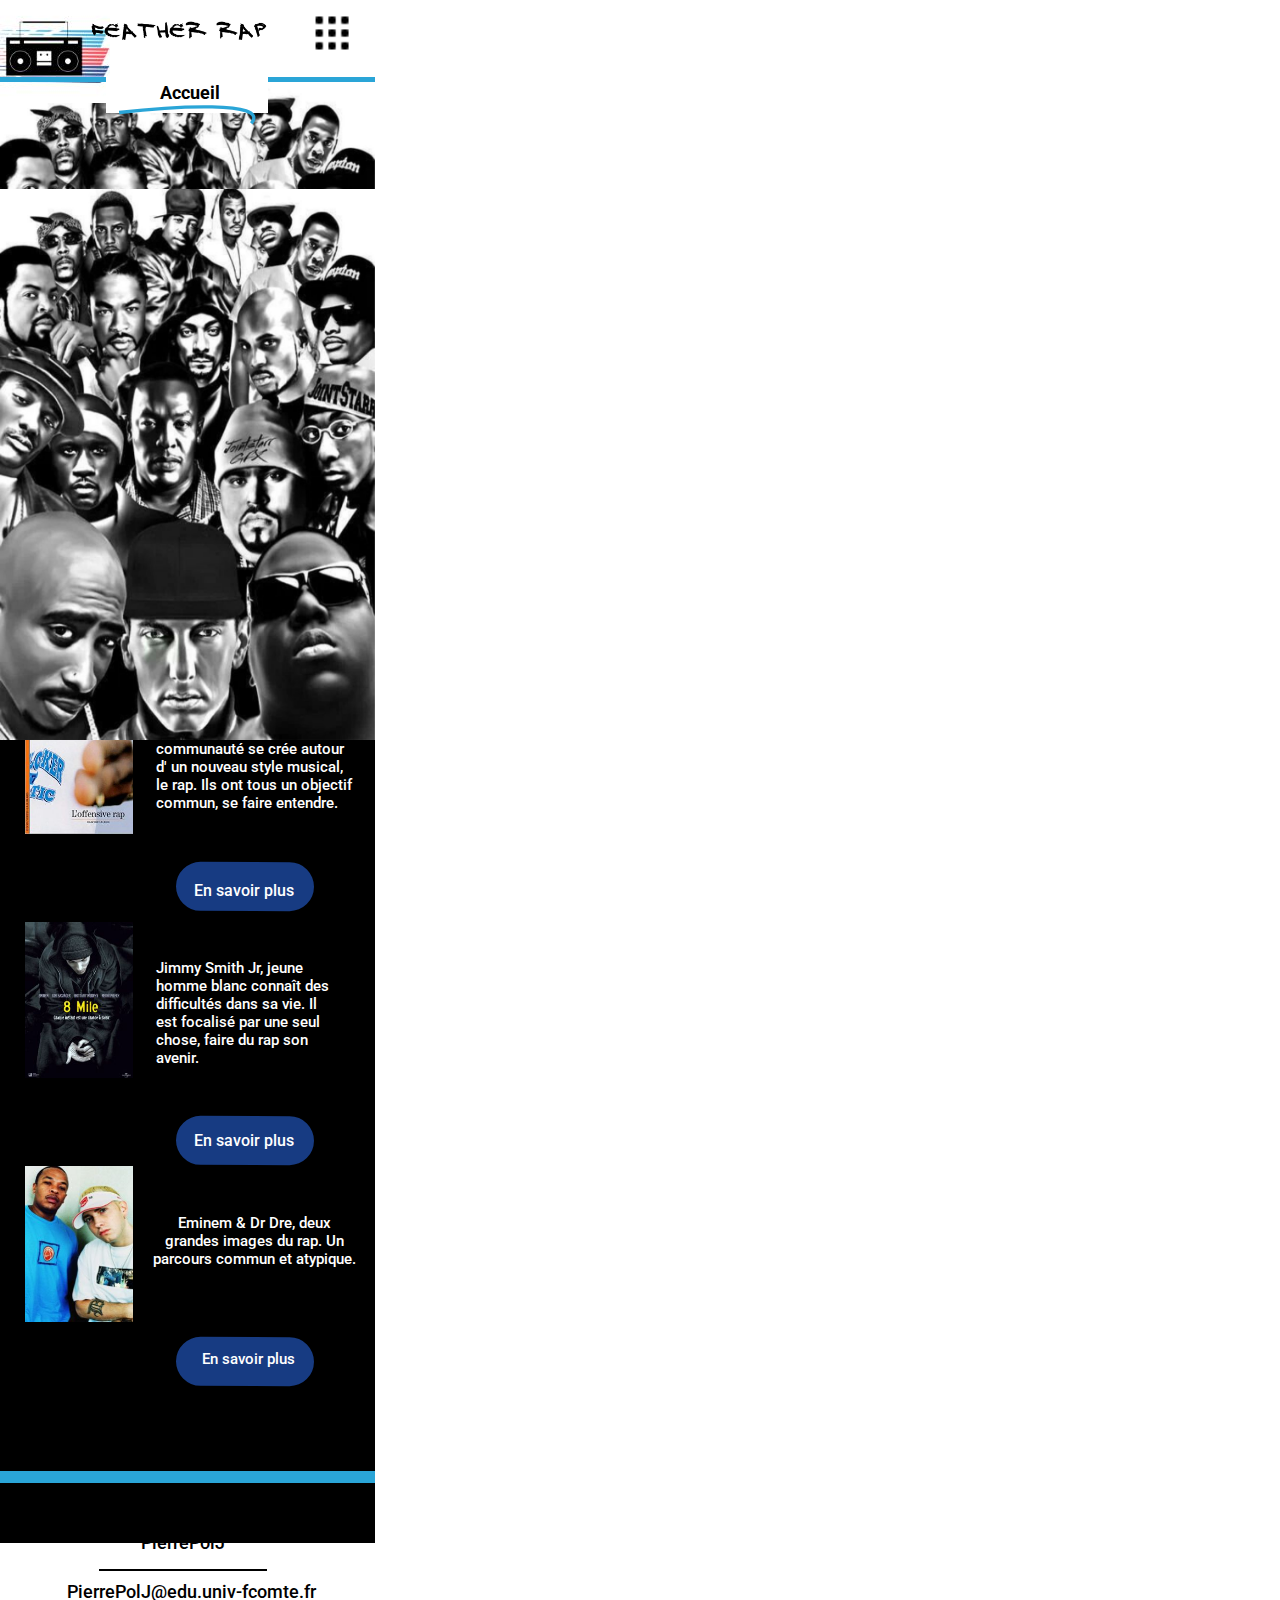
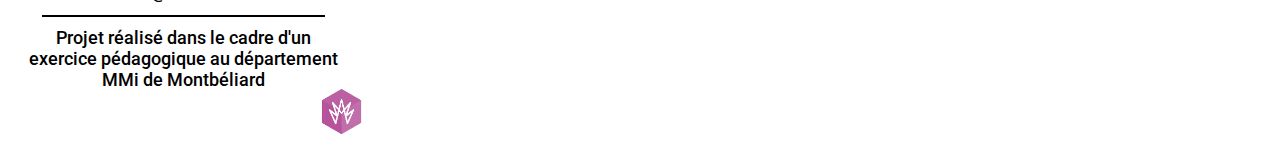
<file: index.html>
<!DOCTYPE html>
<html lang="en">
<head>
    <meta charset="UTF-8">
    <meta http-equiv="X-UA-Compatible" content="IE=edge">
    <meta name="viewport" content="width=device-width, initial-scale=1.0">
    <link rel="preconnect" href="https://fonts.googleapis.com">
        <link rel="preconnect" href="https://fonts.gstatic.com" crossorigin>
        <link href="https://fonts.googleapis.com/css2?family=Lobster+Two&display=swap" rel="stylesheet">
        <link rel="preconnect" href="https://fonts.googleapis.com">
        <link rel="preconnect" href="https://fonts.gstatic.com" crossorigin>
        <link href="https://fonts.googleapis.com/css2?family=Roboto&display=swap" rel="stylesheet">
        <link rel="preconnect" href="https://fonts.googleapis.com">
        <link rel="preconnect" href="https://fonts.gstatic.com" crossorigin>
        <link href="https://fonts.googleapis.com/css2?family=Roboto:wght@300&display=swap" rel="stylesheet">
        <link rel="preconnect" href="https://fonts.googleapis.com">
        <link rel="preconnect" href="https://fonts.gstatic.com" crossorigin>
        <link href="https://fonts.googleapis.com/css2?family=Roboto:wght@500&display=swap" rel="stylesheet">
            

    <link rel="stylesheet" href="src/css/header.css">
    <link rel="stylesheet" href="src/css/footer.css">
    <link rel="stylesheet" href="src/css/main.css">
    <title>Document</title>
</head>


<body>
    
    
    <header class="header">
        
        <img class="header__titre" src="public/img/Titre du site.png" alt="titre">
        <img class="header__menu" src="public/img/icons8-menu-carré-24.png" alt="menu">
        <a href="/">
            <img src="public/img/logo.jpg" alt="logo">
        </a>

        <div class="header__bar"></div>
        <div class="header__polygone"></div>
        
        <img class="header__vector" src="public/img/vector.svg" alt="vector">
        
        <img class="header__rappeur" src="public/img/rappeur.pnj.jpg" alt="rappeur">

        <h1 class="header__page">Accueil</h1>
        
    </header>


    <main class="main">

        <img class="header__rappeur" src="public/img/rappeur.pnj.jpg" alt="rappeur">
        <div class="main__bloc"></div>
        <img class="main__50cent" src="public/img/50cent.jpg" alt="50cent">
        <p class="main__para1">Entre les quartiers sombres
            des États - Unis, une nouvelle
            communauté se crée autour
            d' un nouveau style musical,
            le rap. Ils ont tous un objectif
            commun, se faire entendre.</p>

        <img class="main__8mile" src="public/img/8mile.jpg" alt="8mile">
        <p class="main__para2">Jimmy Smith Jr, jeune
            homme blanc connaît des
            difficultés dans sa vie. Il
            est focalisé par une seul
            chose, faire du rap son
            avenir.</p>

        <img class="main__emidre" src="public/img/emidre.jpg" alt="emidre">
        <p class="main__para3">Eminem & Dr Dre, deux
            grandes images du rap.
            Un parcours commun et
            atypique.</p>

        <div class="main__bouton1"></div>
        <div class="main__bouton2"></div>
        <div class="main__bouton3"></div>

        <p class="main__savoir1">En savoir plus</p>
        <p class="main__savoir2">En savoir plus</p>
        <p class="main__savoir3">En savoir plus</p>

    </main>

    <footer  class="footer">

        <div class="footer__bar"></div>

        <p class="footer__nom">PierrePolJ</p>
        <p class="footer__mail">PierrePolJ@edu.univ-fcomte.fr</p>
        <p class="footer__mmi">Projet réalisé dans le cadre d'un
            exercice pédagogique au département
            MMi de Montbéliard</p>
        
        <img class="footer__logo" src="public/img/mmi.png" alt="logo">

        <div class="footer__bar1"></div>
        <div class="footer__bar2"></div>

        






    </footer>


    
</body>
</html>
</file>
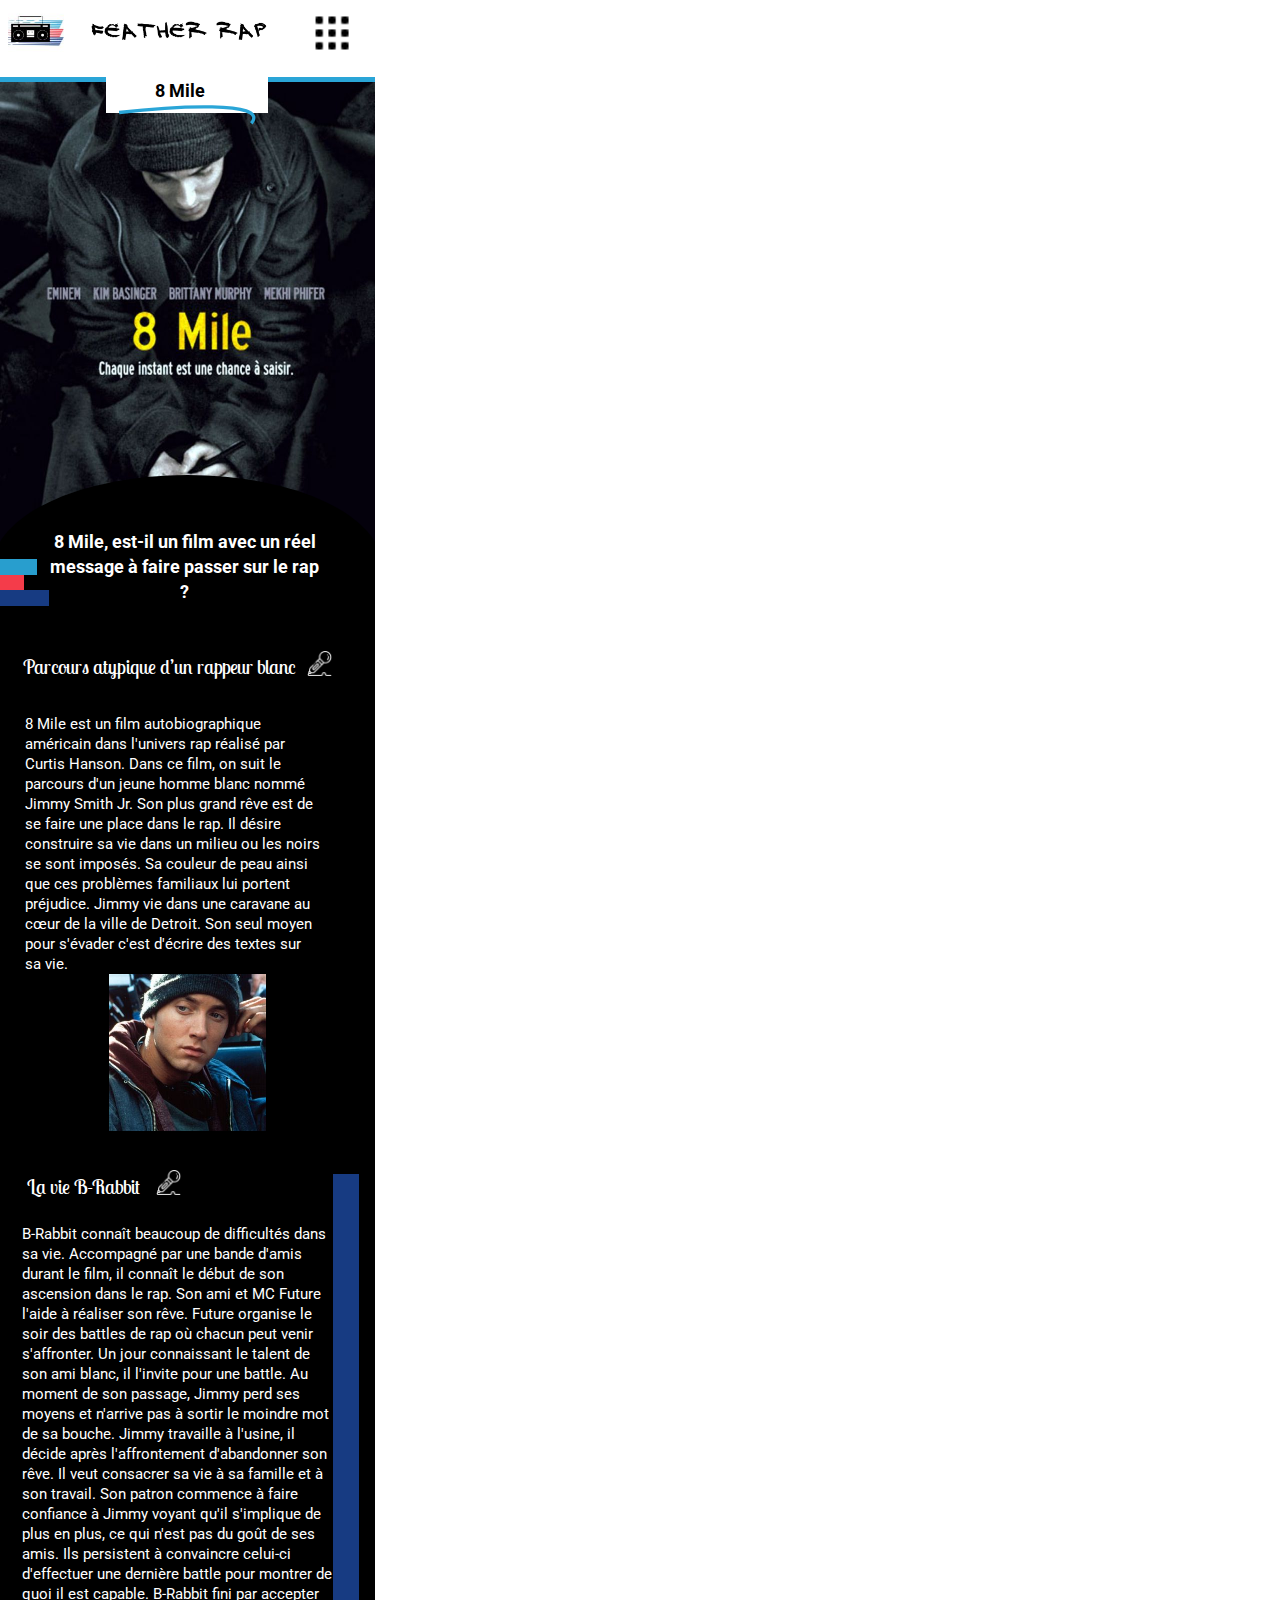
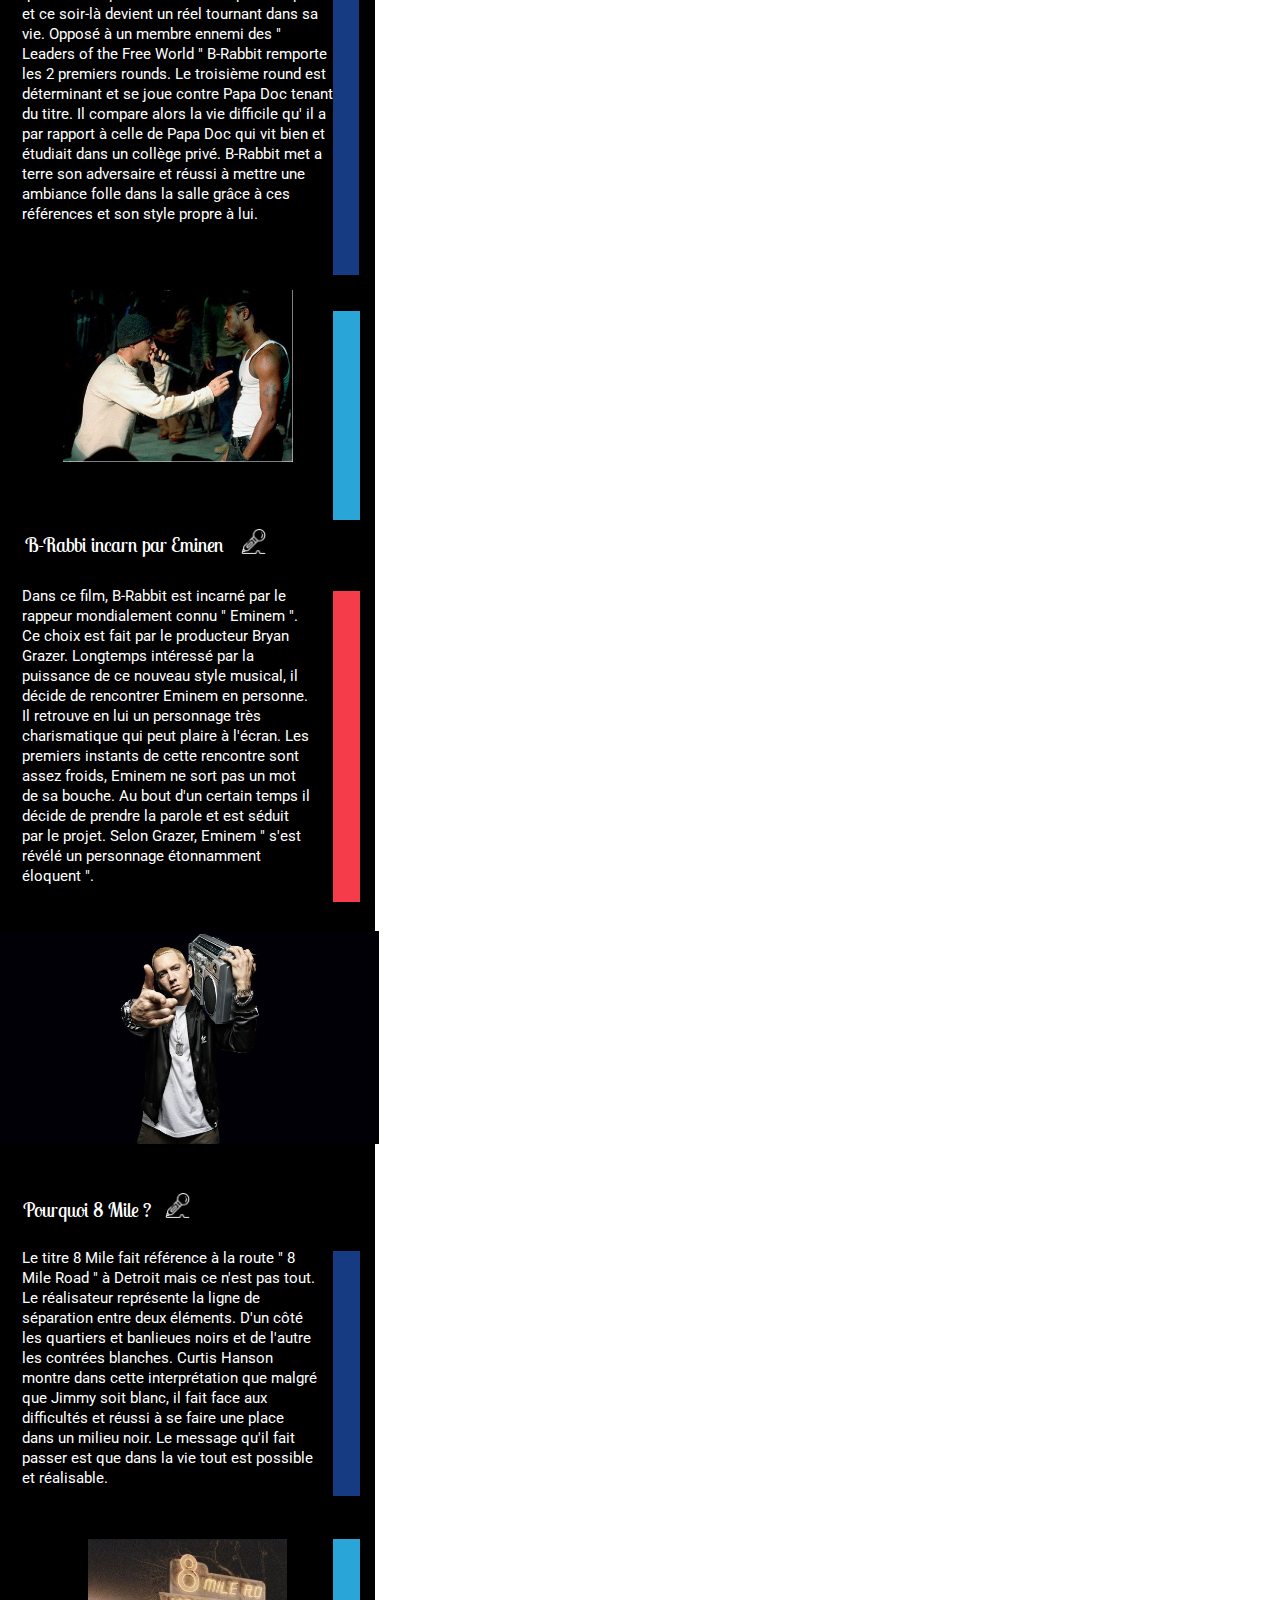
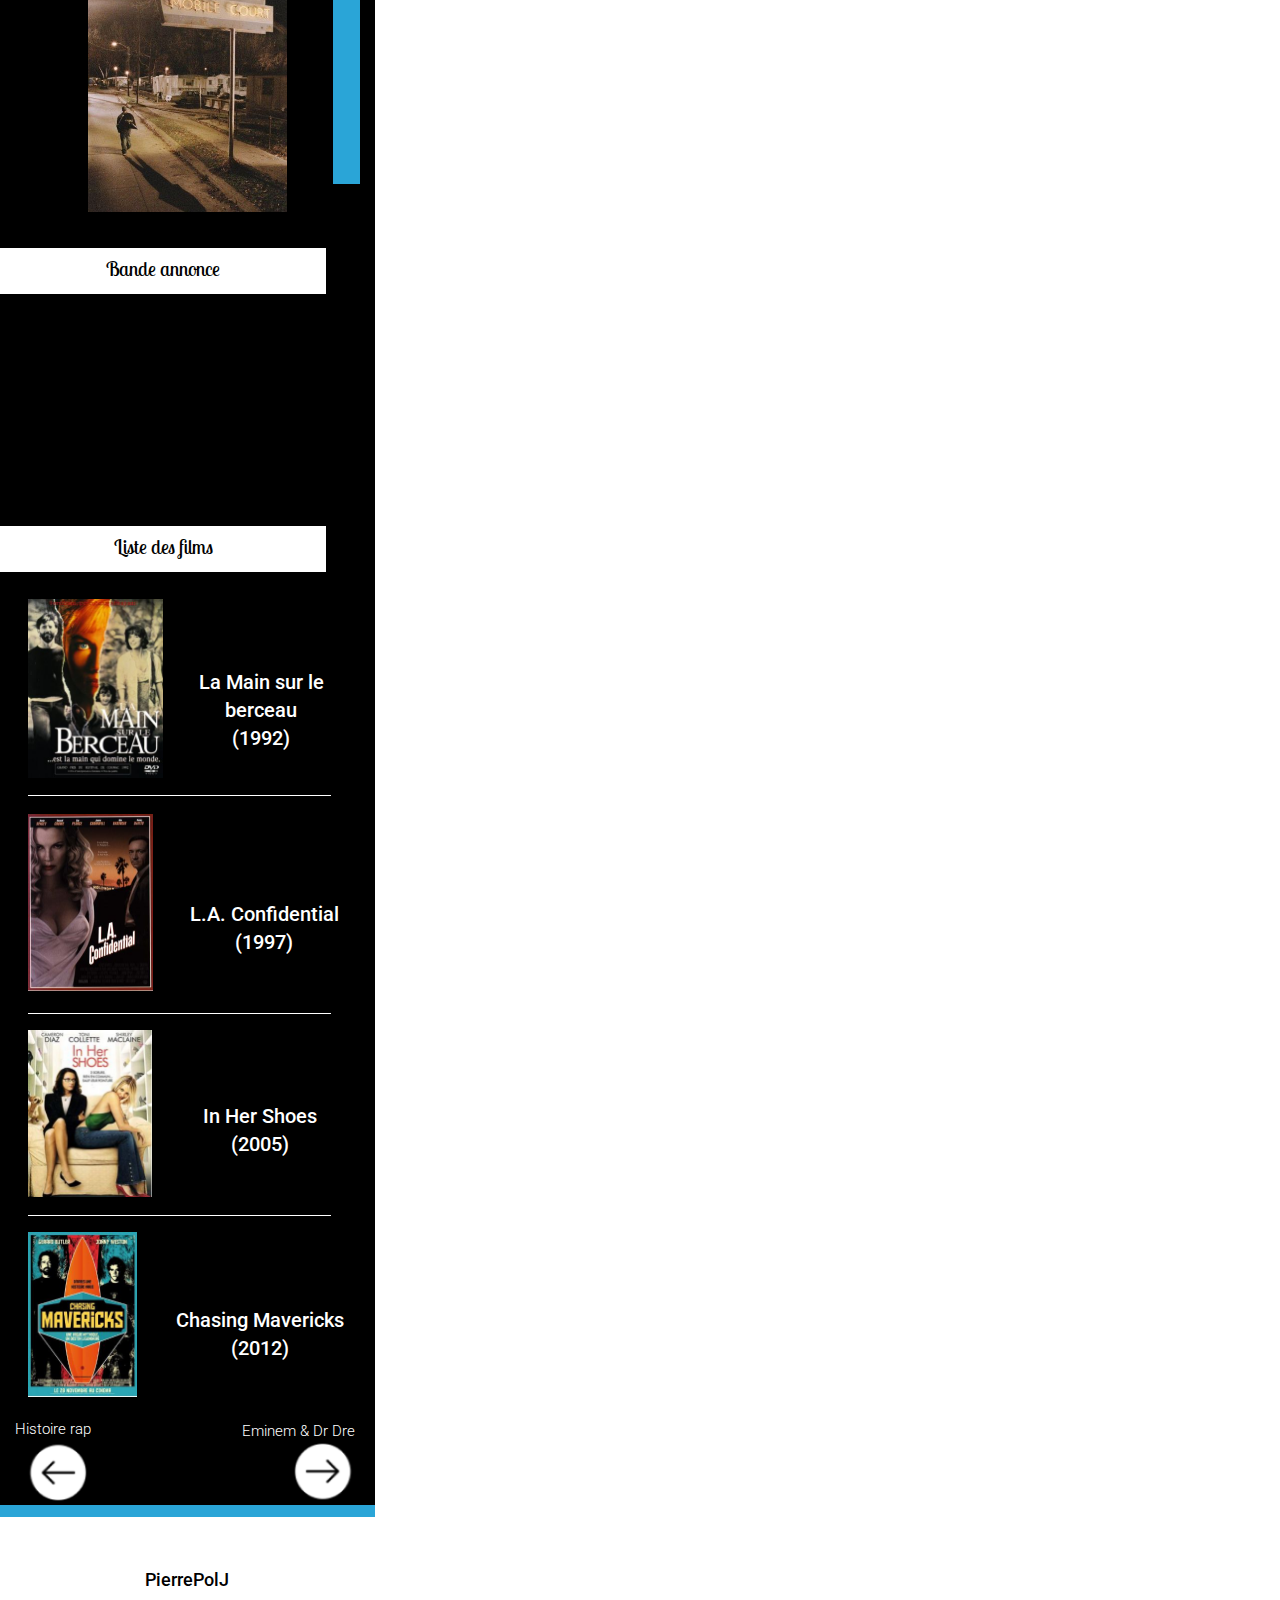
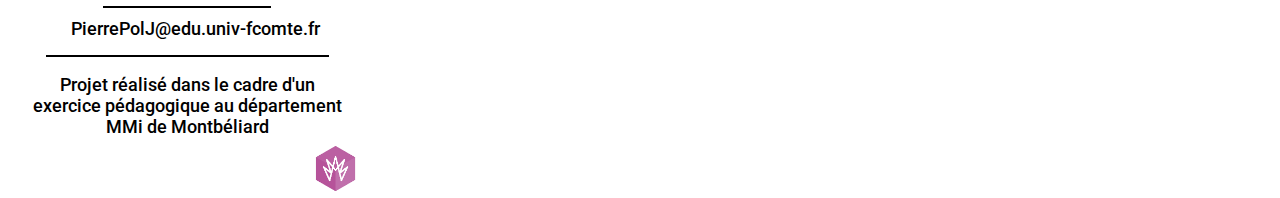
<file: 8mile.html>
<!DOCTYPE html>
<html lang="en">
<head>
    <meta charset="UTF-8">
    <meta http-equiv="X-UA-Compatible" content="IE=edge">
    <meta name="viewport" content="width=device-width, initial-scale=1.0">
    <link rel="preconnect" href="https://fonts.googleapis.com">
        <link rel="preconnect" href="https://fonts.gstatic.com" crossorigin>
        <link href="https://fonts.googleapis.com/css2?family=Lobster+Two&display=swap" rel="stylesheet">
        <link rel="preconnect" href="https://fonts.googleapis.com">
        <link rel="preconnect" href="https://fonts.gstatic.com" crossorigin>
        <link href="https://fonts.googleapis.com/css2?family=Roboto&display=swap" rel="stylesheet">
        <link rel="preconnect" href="https://fonts.googleapis.com">
        <link rel="preconnect" href="https://fonts.gstatic.com" crossorigin>
        <link href="https://fonts.googleapis.com/css2?family=Roboto:wght@300&display=swap" rel="stylesheet">
        <link rel="preconnect" href="https://fonts.googleapis.com">
        <link rel="preconnect" href="https://fonts.gstatic.com" crossorigin>
        <link href="https://fonts.googleapis.com/css2?family=Roboto:wght@500&display=swap" rel="stylesheet">       

    <link rel="stylesheet" href="src/css/header.css">
    <link rel="stylesheet" href="src/css/footer.css">
    <link rel="stylesheet" href="src/css/main.css">
    <title>Document</title>
</head>


<body>
    
    
    <header class="header">
        
        <img class="header__titre" src="public/img/Titre du site.png" alt="titre">
        <img class="header__menu" src="public/img/icons8-menu-carré-24.png" alt="menu">
        <img class="haeder__logo" src="public/img/logo.jpg" alt="logo">

        <div class="header__bar"></div>
        <div class="header__polygone"></div>
        
        <img class="header__vector" src="public/img/vector.svg" alt="vector">
        
        

        <h1 class="header__page5">8 Mile</h1>
        
    </header>


    <main class="main">

        <img class="main__8mileaffiche" src="public/img/affiche 8 Mile.jpg" alt="8mile">
        <img class="main__ellipse" src="public/img/Ellipse 1 (1).svg" alt="ellipse">
        <div class="main__bloccc1"></div>

        <h2 class="main__accroche1">8 Mile, est-il un film avec un réel
            message à faire passer sur le rap ?
        </h2>

        <div class="main__ciel2"></div>
        <div class="main__rouge2"></div>
        <div class="main__bleu2"></div>

        <h3 class="main__titree1">Parcours atypique d’un rappeur blanc</h3>
        <img class="main__microo1" src="public/img/micro.png" alt="micro">

        <p class="main__paraaa1">8 Mile est un film autobiographique
            américain dans l'univers rap réalisé par
            Curtis Hanson. Dans ce film, on suit le
            parcours d'un jeune homme blanc nommé
            Jimmy Smith Jr. Son plus grand rêve est de
            se faire une place dans le rap. Il désire
            construire sa vie dans un milieu ou les noirs
            se sont imposés. Sa couleur de peau ainsi
            que ces problèmes familiaux lui portent
            préjudice. Jimmy vie dans une caravane au
            cœur de la ville de Detroit. Son seul moyen
            pour s'évader c'est d'écrire des textes sur sa
            vie.</p>

        <div class="main__blocccx2"></div>
        <img class="main__eminem" src="public/img/eminem.jpg" alt="eminem">

        <h3 class="main__titree2">La vie B-Rabbit</h3>
        <img class="main__microo2" src="public/img/micro.png" alt="micro">

        <p class="main__paraaa2">B-Rabbit connaît beaucoup de difficultés
            dans sa vie. Accompagné par une bande
            d'amis durant le film, il connaît le début de
            son ascension dans le rap. Son ami et MC
            Future l'aide à réaliser son rêve. Future
            organise le soir des battles de rap où chacun
            peut venir s'affronter. Un jour connaissant le
            talent de son ami blanc, il l'invite pour une
            battle. Au moment de son passage, Jimmy
            perd ses moyens et n'arrive pas à sortir le
            moindre mot de sa bouche. Jimmy travaille à
            l'usine, il décide après l'affrontement
            d'abandonner son rêve. Il veut consacrer sa
            vie à sa famille et à son travail. Son patron
            commence à faire confiance à Jimmy voyant
            qu'il s'implique de plus en plus, ce qui n'est
            pas du goût de ses amis. Ils persistent à
            convaincre celui-ci d'effectuer une dernière
            battle pour montrer de quoi il est capable. B-Rabbit fini par accepter et ce soir-là devient
            un réel tournant dans sa vie. Opposé à un
            membre ennemi des " Leaders of the Free
            World " B-Rabbit remporte les 2 premiers
            rounds. Le troisième round est déterminant
            et se joue contre Papa Doc tenant du titre. Il
            compare alors la vie difficile qu' il a par
            rapport à celle de Papa Doc qui vit bien et
            étudiait dans un collège privé. B-Rabbit met a
            terre son adversaire et réussi à mettre une
            ambiance folle dans la salle grâce à ces
            références et son style propre à lui. </p>

        <div class="main__bloccc3"></div>
        <div class="main__bloccc4"></div>

        <img class="main__brabbit" src="public/img/brabbit.jpg" alt="brabbit">

        <h3 class="main__titree3">B-Rabbi incarn par Eminen</h3>
        <img class="main__microo3" src="public/img/micro.png" alt="micro">

        <p class="main__paraaa3">Dans ce film, B-Rabbit est incarné par le
            rappeur mondialement connu " Eminem ".
            Ce choix est fait par le producteur Bryan
            Grazer. Longtemps intéressé par la
            puissance de ce nouveau style musical, il
            décide de rencontrer Eminem en personne.
            Il retrouve en lui un personnage très
            charismatique qui peut plaire à l'écran. Les
            premiers instants de cette rencontre sont
            assez froids, Eminem ne sort pas un mot
            de sa bouche. Au bout d'un certain temps il
            décide de prendre la parole et est séduit
            par le projet. Selon Grazer, Eminem " s'est
            révélé un personnage étonnamment
            éloquent ".</p>

        <img class="main__eminemsolo" src="public/img/eminemsolo.jpg" alt="eminemsolo">

        <div class="main__bloccc5"></div>

        <h3 class="main__titree4">Pourquoi 8 Mile ?</h3>
        <img class="main__microo4" src="public/img/micro.png" alt="micro">

        <p class="main__paraaa4">Le titre 8 Mile fait référence à la route " 8
            Mile Road " à Detroit mais ce n'est pas tout.
            Le réalisateur représente la ligne de
            séparation entre deux éléments. D'un côté
            les quartiers et banlieues noirs et de l'autre
            les contrées blanches. Curtis Hanson
            montre dans cette interprétation que
            malgré que Jimmy soit blanc, il fait face
            aux difficultés et réussi à se faire une place
            dans un milieu noir. Le message qu'il fait
            passer est que dans la vie tout est possible
            et réalisable.</p>

        <img class="main__hotel" src="public/img/hotel.jpg" alt="hotel">
        
        <div class="main__bloccc6"></div>
        <div class="main__bloccc7"></div>

        <div class="main__bloccc8"></div>
        <div class="main__bloccc9"></div>

        <h3 class="main__titree5">Bande annonce</h3>
        <h3 class="main__titree6">Liste des films</h3>

        <img class="main__affichee1" src="public/img/Berceau.jpg" alt="berceau">
        <img class="main__affichee2" src="public/img/confidential.jpg" alt="confidential">
        <img class="main__affichee3" src="public/img/shoes.jpg" alt="shoes">
        <img class="main__affichee4" src="public/img/mavericks.jpg" alt="mavericks">

        <div class="main__traitt1"></div>
        <div class="main__traitt2"></div>
        <div class="main__traitt3"></div>

        <p class="main__paraa13">La Main sur le
            berceau
            (1992)</p>
        <p class="main__paraa14">L.A. Confidential
            (1997) </p>
        <p class="main__paraa15">In Her Shoes
            (2005)</p>
        <p class="main__paraa16">Chasing Mavericks
            (2012)</p>

        <img class="main__flechee1" src="public/img/fleche.svg" alt="fleche">
        <img class="main__flechee2" src="public/img/fleche.svg" alt="fleche">

    

    </main>

    <footer  class="footer">

        

        <p class="footer__nom13">PierrePolJ</p>
        <p class="footer__mail13">PierrePolJ@edu.univ-fcomte.fr</p>
        <p class="footer__mmi13">Projet réalisé dans le cadre d'un
            exercice pédagogique au département
            MMi de Montbéliard</p>
        
        <img class="footer__logo13" src="public/img/mmi.png" alt="logo">

        <div class="footer__bar13"></div>
        <div class="footer__bar23"></div>

        <div class="footer__barbleu3"></div>

        <h4 class="main__precepage">Histoire rap</h4>
        <h4 class="main__nextpage1">Eminem & Dr Dre</h4>

    </footer>


    
</body>
</html>
</file>
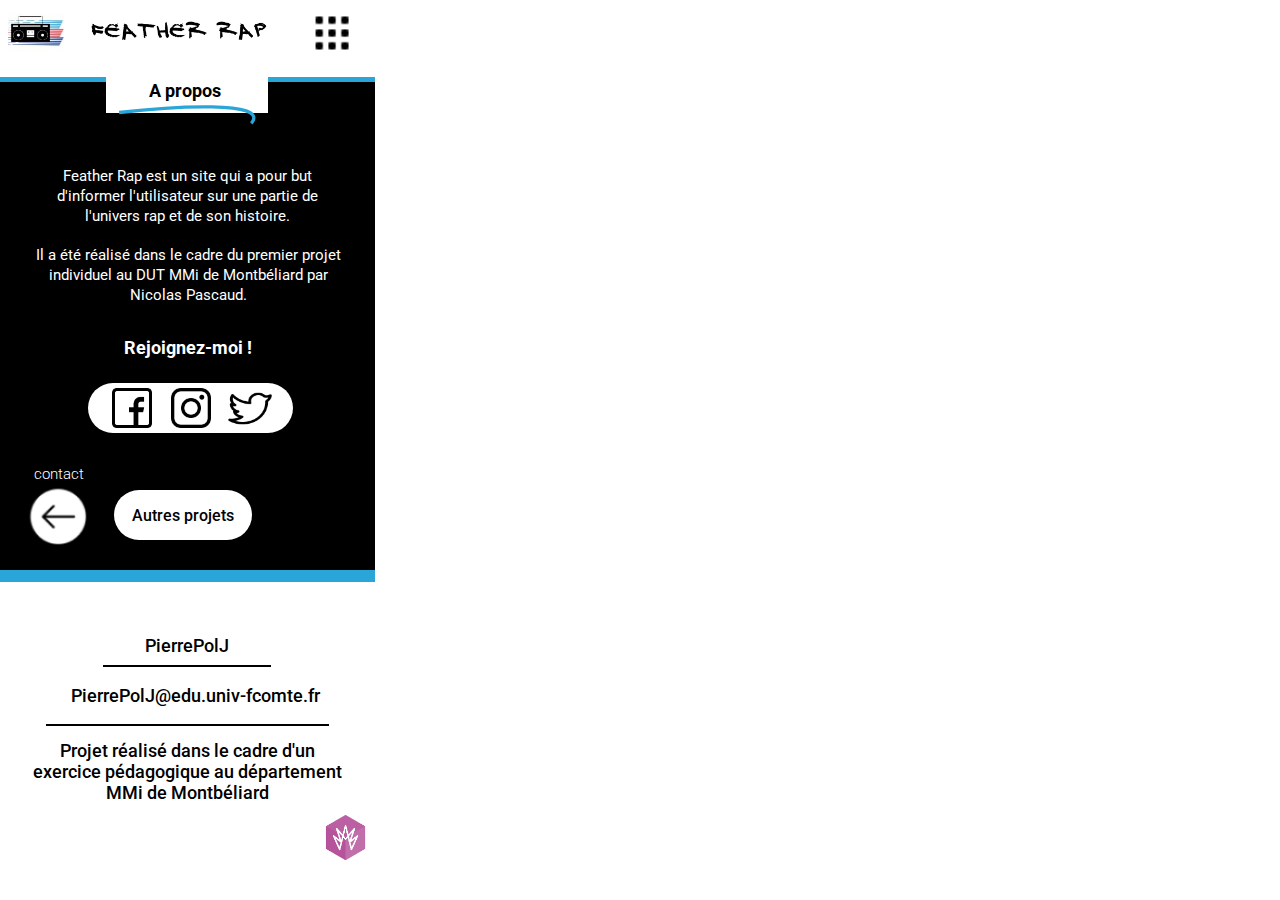
<file: apropos.html>
<!DOCTYPE html>
<html lang="en">
<head>
    <meta charset="UTF-8">
    <meta http-equiv="X-UA-Compatible" content="IE=edge">
    <meta name="viewport" content="width=device-width, initial-scale=1.0">
    <link rel="preconnect" href="https://fonts.googleapis.com">
        <link rel="preconnect" href="https://fonts.gstatic.com" crossorigin>
        <link href="https://fonts.googleapis.com/css2?family=Lobster+Two&display=swap" rel="stylesheet">
        <link rel="preconnect" href="https://fonts.googleapis.com">
        <link rel="preconnect" href="https://fonts.gstatic.com" crossorigin>
        <link href="https://fonts.googleapis.com/css2?family=Roboto&display=swap" rel="stylesheet">
        <link rel="preconnect" href="https://fonts.googleapis.com">
        <link rel="preconnect" href="https://fonts.gstatic.com" crossorigin>
        <link href="https://fonts.googleapis.com/css2?family=Roboto:wght@300&display=swap" rel="stylesheet">
        <link rel="preconnect" href="https://fonts.googleapis.com">
        <link rel="preconnect" href="https://fonts.gstatic.com" crossorigin>
        <link href="https://fonts.googleapis.com/css2?family=Roboto:wght@500&display=swap" rel="stylesheet">       

    <link rel="stylesheet" href="src/css/header.css">
    <link rel="stylesheet" href="src/css/footer.css">
    <link rel="stylesheet" href="src/css/main.css">
    <title>Document</title>
</head>


<body>
    
    
    <header class="header">
        
        <img class="header__titre" src="public/img/Titre du site.png" alt="titre">
        <img class="header__menu" src="public/img/icons8-menu-carré-24.png" alt="menu">
        <img class="haeder__logo" src="public/img/logo.jpg" alt="logo">

        <div class="header__bar"></div>
        <div class="header__polygone"></div>
        
        <img class="header__vector" src="public/img/vector.svg" alt="vector">
        
        

        <h1 class="header__page6">A propos</h1>
        
    </header>


    <main class="main">

        <div class="main__blocaa1"></div>

        <p class="main__paraaaaa1">Feather Rap est un site qui a pour but
            d'informer l'utilisateur sur une partie de
            l'univers rap et de son histoire.
        </p>

        <p class="main__paraaaaa2">Il a été réalisé dans le cadre du premier
            projet individuel au DUT MMi de
            Montbéliard par Nicolas Pascaud.
        </p>

        <p class="main__paraaaaa3">Rejoignez-moi !
        </p>

        <div class="main__blocaa2"></div>

        <li><a href="https://facebook.com" aria-label="facebook"><img class="main__facebook" src="public/img/facebook (1).png" alt="icone facebook"></a></li>
        <li><a href="https://instagram.com" aria-label="instagram"><img class="main__instagram" src="public/img/instagram.png" alt="icone instagram"></a></li>
        <li><a href="https://twitter.com" aria-label="twitter"><img class="main__twitter" src="public/img/twitter.png" alt="icone twitter"></a></li>
        
        <div class="main__blocaa3"></div>
        <p class="main__autresprojets2">Autres projets</p>

        <img class="main__flechee3" src="public/img/fleche.svg" alt="fleche">

        <p class="main__prececontact">contact</p>
    

    </main>

    <footer  class="footer">

        

        <p class="footer__nom16">PierrePolJ</p>
        <p class="footer__mail16">PierrePolJ@edu.univ-fcomte.fr</p>
        <p class="footer__mmi16">Projet réalisé dans le cadre d'un
            exercice pédagogique au département
            MMi de Montbéliard</p>
        
        <img class="footer__logo16" src="public/img/mmi.png" alt="logo">

        <div class="footer__bar16"></div>
        <div class="footer__bar26"></div>

        <div class="footer__barbleu6"></div>

    </footer>


    
</body>
</html>
</file>
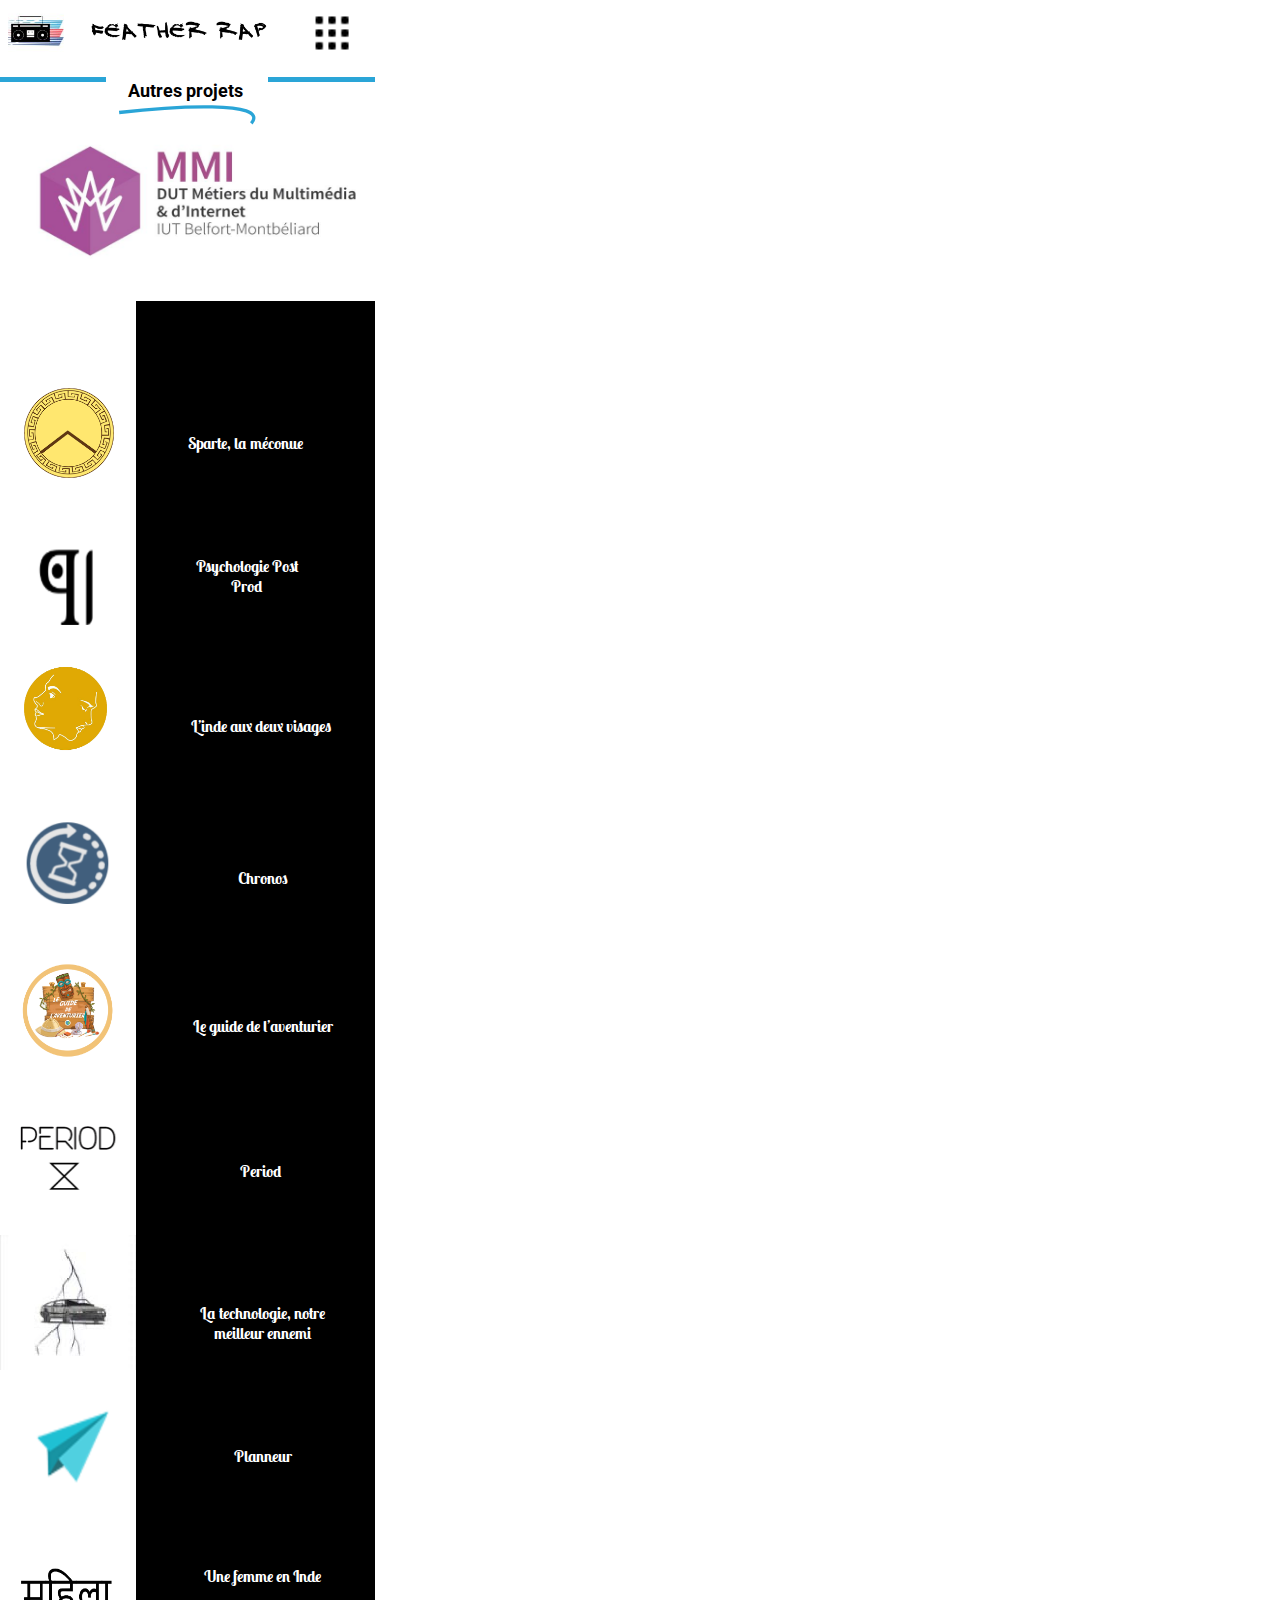
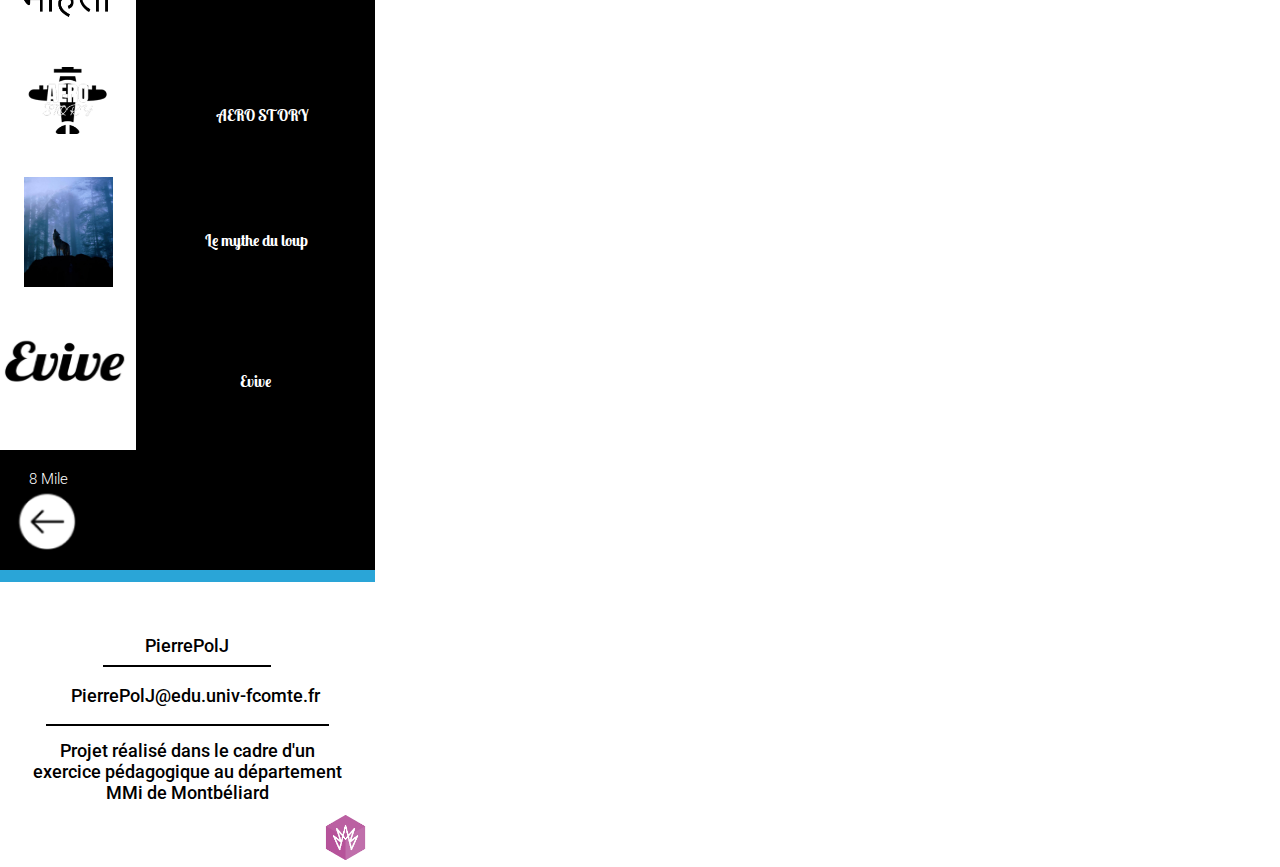
<file: autresprojets.html>
<!DOCTYPE html>
<html lang="en">
<head>
    <meta charset="UTF-8">
    <meta http-equiv="X-UA-Compatible" content="IE=edge">
    <meta name="viewport" content="width=device-width, initial-scale=1.0">
    <link rel="preconnect" href="https://fonts.googleapis.com">
        <link rel="preconnect" href="https://fonts.gstatic.com" crossorigin>
        <link href="https://fonts.googleapis.com/css2?family=Lobster+Two&display=swap" rel="stylesheet">
        <link rel="preconnect" href="https://fonts.googleapis.com">
        <link rel="preconnect" href="https://fonts.gstatic.com" crossorigin>
        <link href="https://fonts.googleapis.com/css2?family=Roboto&display=swap" rel="stylesheet">
        <link rel="preconnect" href="https://fonts.googleapis.com">
        <link rel="preconnect" href="https://fonts.gstatic.com" crossorigin>
        <link href="https://fonts.googleapis.com/css2?family=Roboto:wght@300&display=swap" rel="stylesheet">
        <link rel="preconnect" href="https://fonts.googleapis.com">
        <link rel="preconnect" href="https://fonts.gstatic.com" crossorigin>
        <link href="https://fonts.googleapis.com/css2?family=Roboto:wght@500&display=swap" rel="stylesheet">       

    <link rel="stylesheet" href="src/css/header.css">
    <link rel="stylesheet" href="src/css/footer.css">
    <link rel="stylesheet" href="src/css/main.css">
    <title>Document</title>
</head>


<body>
    
    
    <header class="header">
        
        <img class="header__titre" src="public/img/Titre du site.png" alt="titre">
        <img class="header__menu" src="public/img/icons8-menu-carré-24.png" alt="menu">
        <img class="haeder__logo" src="public/img/logo.jpg" alt="logo">
        

        <div class="header__bar"></div>
        <div class="header__polygone"></div>
        
        <img class="header__vector" src="public/img/vector.svg" alt="vector">
        
        

        <h1 class="header__page7">Autres projets</h1>
        
    </header>


    <main class="main">

        <div class="main__blocaaa1"></div>
        <div class="main__blocaaa2"></div>
        <li><a href="http://mmimontbeliard.com/"><img class="main__grosmmi" src="public/img/grosmmi.jpg" alt="grosmmi">

        <img class="main__logolaura" src="public/img/logo laura.png" alt="logo laura">
        <img class="main__emilienlogo" src="public/img/emilienlogo.png" alt="emilienlogo">
        <img class="main__klogo" src="public/img/klogo.png" alt="klogo">
        <img class="main__antoninlogo" src="public/img/antoninlogo.png" alt="antoninlogo">
        <img class="main__aventurier" src="public/img/aventurier.png" alt="aventurier">
        <img class="main__logoperiod" src="public/img/logoperiod.png" alt="logoperiod">
        <img class="main__logovoiture" src="public/img/logovoiture.png" alt="logovoiture">
        <img class="main__planneur" src="public/img/planneur.png" alt="planneur">
        <img class="main__logomarie" src="public/img/logomarie.png" alt="logomarie">
        <img class="main__logoyassine" src="public/img/logoyassine.png" alt="logoyassine">
        <img class="main__loup" src="public/img/loup.png" alt="loup">
        <img class="main__logoevive" src="public/img/logoevive.png" alt="logoevimain">

        <img class="main__flechee4" src="public/img/fleche.svg" alt="fleche">
        <h4 class="main__precepage3">8 Mile</h4>

        <p class="main__sparte">Sparte, la méconue</p>
        <p class="main__psychologie">Psychologie Post
            Prod</p>
        <p class="main__indevisage">L’inde aux deux visages</p>
        <p class="main__chronos">Chronos</p>
        <p class="main__guideaventurier">Le guide de l’aventurier</p>
        <p class="main__textperiod">Period</p>
        <p class="main__technologie">La technologie, notre
            meilleur ennemi</p>
        <p class="main__textplanneur">Planneur</p>
        <p class="main__femmeinde">Une femme en Inde</p>
        <p class="main__aerostory">AERO STORY</p>
        <p class="main__mytheloup">Le mythe du loup</p>
        <p class="main__evive">Evive</p>




        

    </main>






    <footer  class="footer">

        

        <p class="footer__nom17">PierrePolJ</p>
        <p class="footer__mail17">PierrePolJ@edu.univ-fcomte.fr</p>
        <p class="footer__mmi17">Projet réalisé dans le cadre d'un
            exercice pédagogique au département
            MMi de Montbéliard</p>
        
        <img class="footer__logo17" src="public/img/mmi.png" alt="logo">

        <div class="footer__bar17"></div>
        <div class="footer__bar27"></div>

        <div class="footer__barbleu7"></div>


    </footer>


    
</body>
</html>
</file>
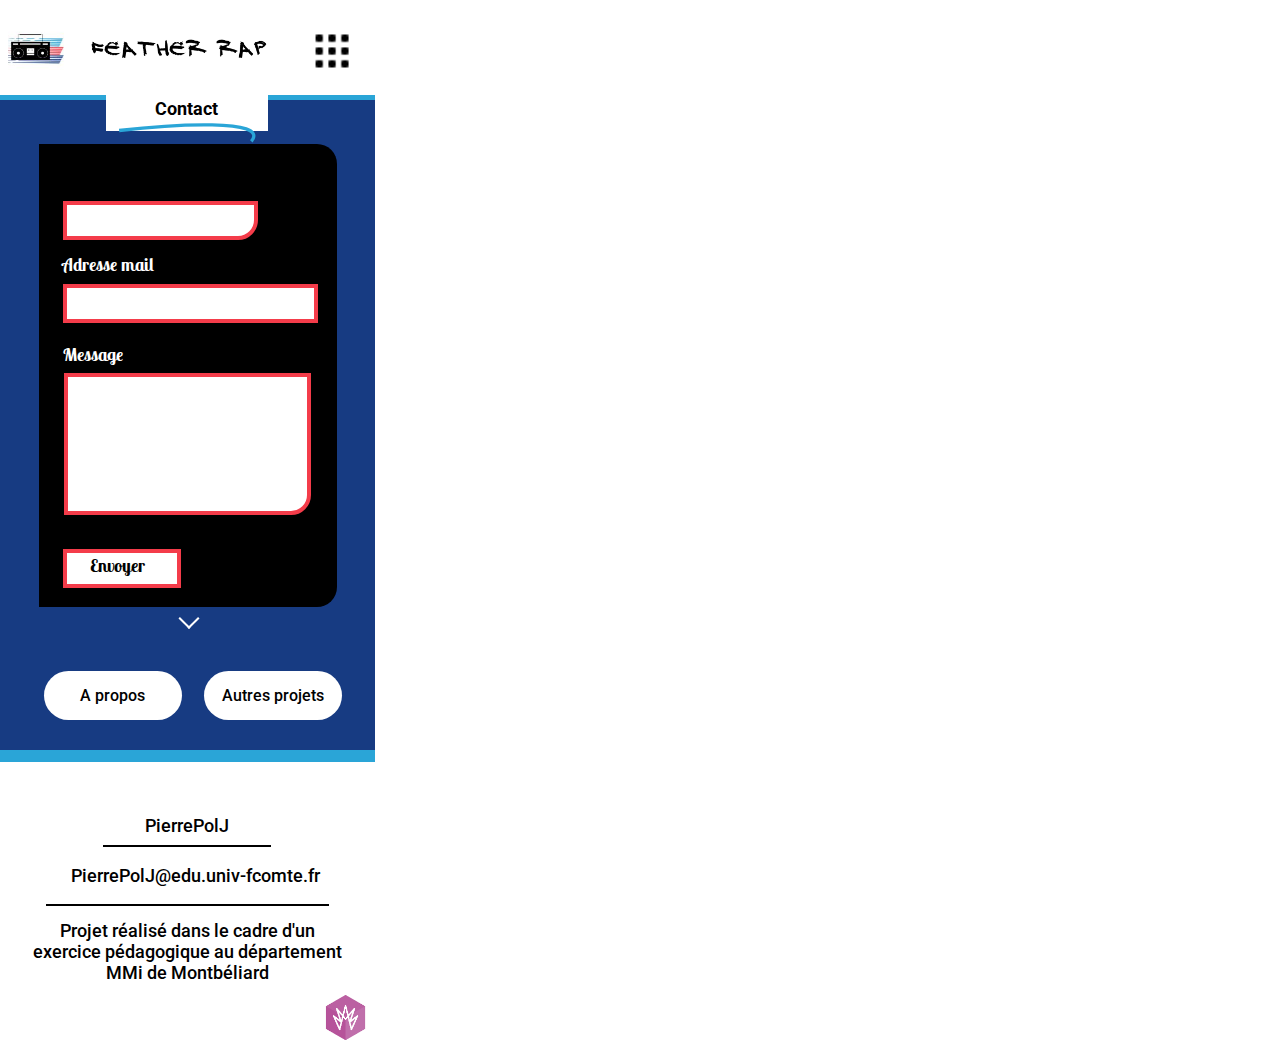
<file: contact.html>
<!DOCTYPE html>
<html lang="en">
<head>
    <meta charset="UTF-8">
    <meta http-equiv="X-UA-Compatible" content="IE=edge">
    <meta name="viewport" content="width=device-width, initial-scale=1.0">
    <link rel="preconnect" href="https://fonts.googleapis.com">
        <link rel="preconnect" href="https://fonts.gstatic.com" crossorigin>
        <link href="https://fonts.googleapis.com/css2?family=Lobster+Two&display=swap" rel="stylesheet">
        <link rel="preconnect" href="https://fonts.googleapis.com">
        <link rel="preconnect" href="https://fonts.gstatic.com" crossorigin>
        <link href="https://fonts.googleapis.com/css2?family=Roboto&display=swap" rel="stylesheet">
        <link rel="preconnect" href="https://fonts.googleapis.com">
        <link rel="preconnect" href="https://fonts.gstatic.com" crossorigin>
        <link href="https://fonts.googleapis.com/css2?family=Roboto:wght@300&display=swap" rel="stylesheet">
        <link rel="preconnect" href="https://fonts.googleapis.com">
        <link rel="preconnect" href="https://fonts.gstatic.com" crossorigin>
        <link href="https://fonts.googleapis.com/css2?family=Roboto:wght@500&display=swap" rel="stylesheet">       

    <link rel="stylesheet" href="src/css/header.css">
    <link rel="stylesheet" href="src/css/footer.css">
    <link rel="stylesheet" href="src/css/main.css">
    <title>Document</title>
</head>


<body>
    
    
    <header class="header">
        
        <img class="header__titre" src="public/img/Titre du site.png" alt="titre">
        <img class="header__menu" src="public/img/icons8-menu-carré-24.png" alt="menu">
        <img class="haeder__logo" src="public/img/logo.jpg" alt="logo">

        <div class="header__bar"></div>
        <div class="header__polygone"></div>
        
        <img class="header__vector" src="public/img/vector.svg" alt="vector">
        
        

        <h1 class="header__page5">Contact</h1>
        
    </header>


    <main class="main">

        <div class="main__bloca1"></div>
        <div class="main__bloca2"></div>
        <div class="main__bloca3"></div>
        <div class="main__bloca4"></div>
        <div class="main__bloca5"></div>
        <div class="main__bloca6"></div>
        <div class="main__bloca7"></div>
        <div class="main__bloca8"></div>

        <p class="main__nom">Nom</p>
        <p class="main__adressemail">Adresse mail</p>
        <p class="main__message">Message</p>
        <p class="main__envoyer">Envoyer</p>
        <p class="main__apropos">A propos</p>
        <p class="main__autresprojets">Autres projets</p>
        
        <div class="main__bloca9"></div>
        <div class="main__bloca10"></div>

        


    </main>

    <footer  class="footer">

        <p class="footer__nom15">PierrePolJ</p>
        <p class="footer__mail15">PierrePolJ@edu.univ-fcomte.fr</p>
        <p class="footer__mmi15">Projet réalisé dans le cadre d'un
            exercice pédagogique au département
            MMi de Montbéliard</p>
        
        <img class="footer__logo15" src="public/img/mmi.png" alt="logo">

        <div class="footer__bar15"></div>
        <div class="footer__bar25"></div>

        <div class="footer__barbleu5"></div>


    </footer>


    
</body>
</html>
</file>
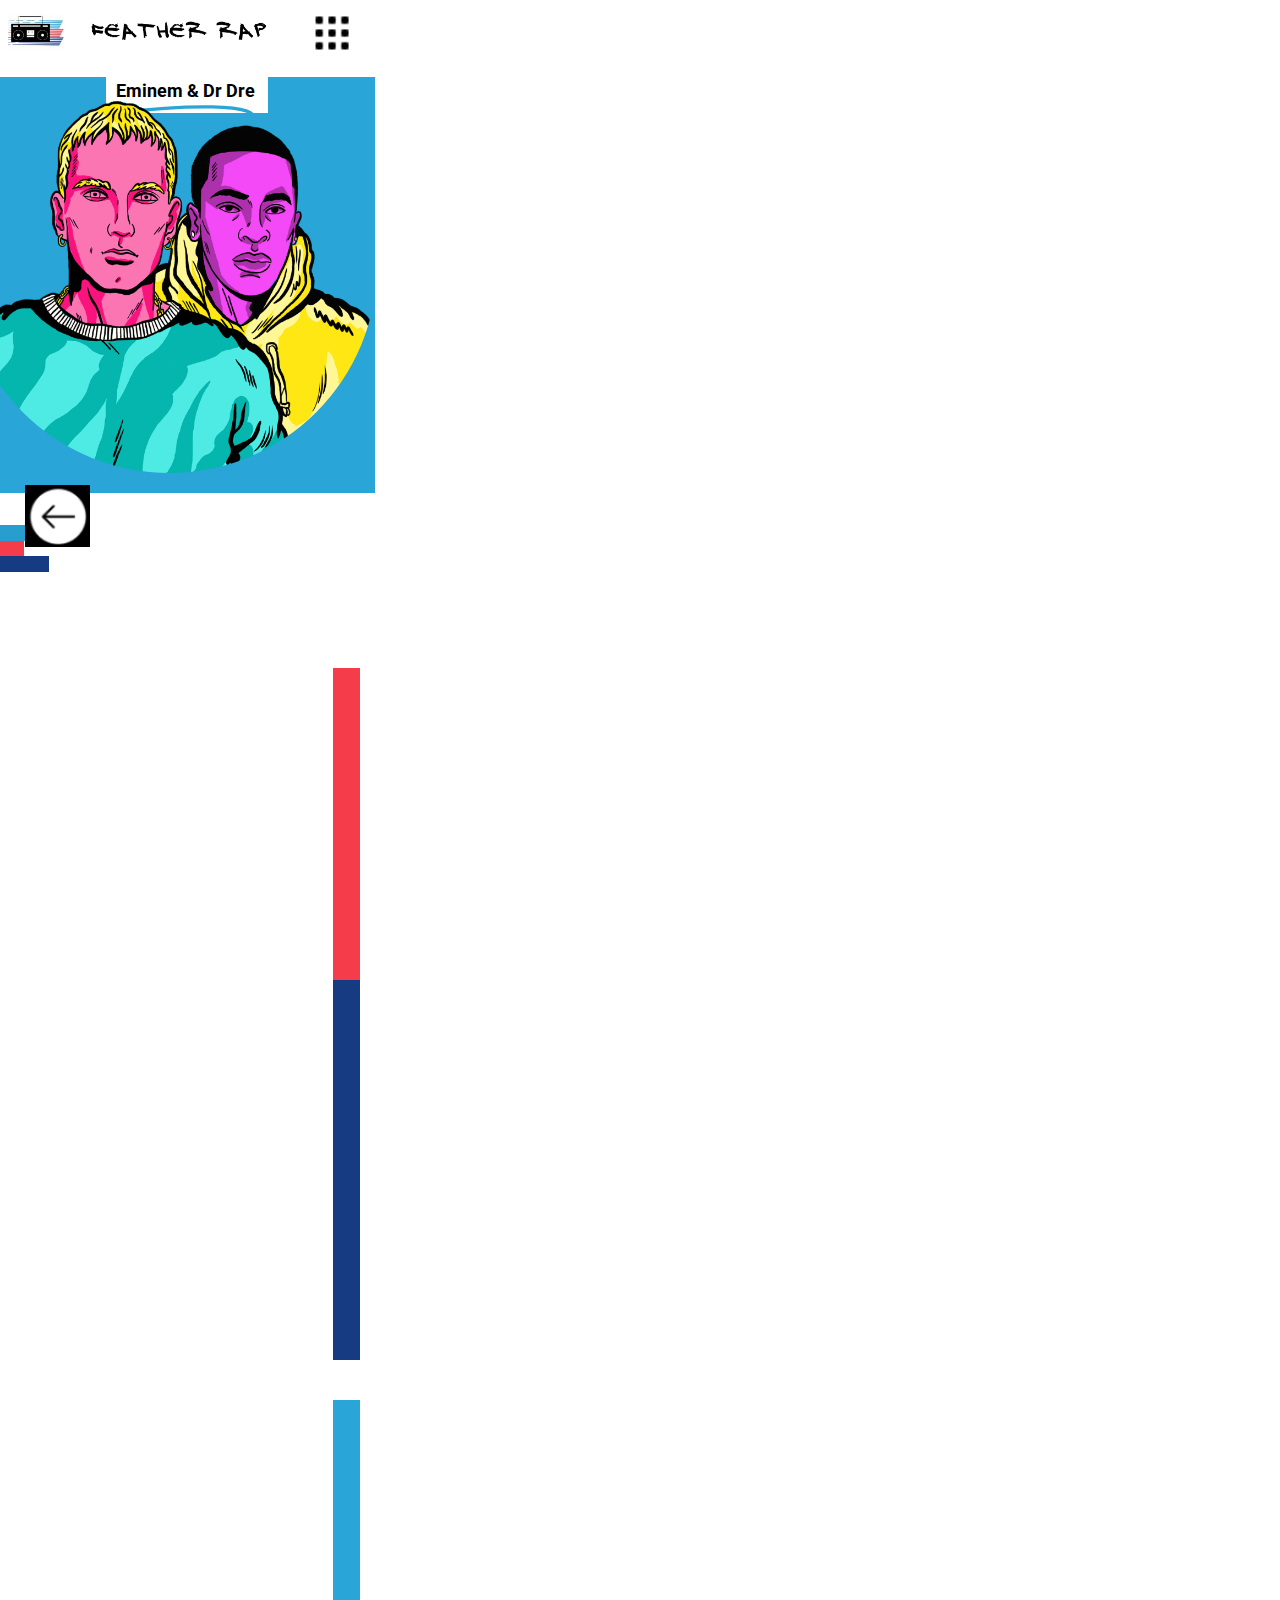
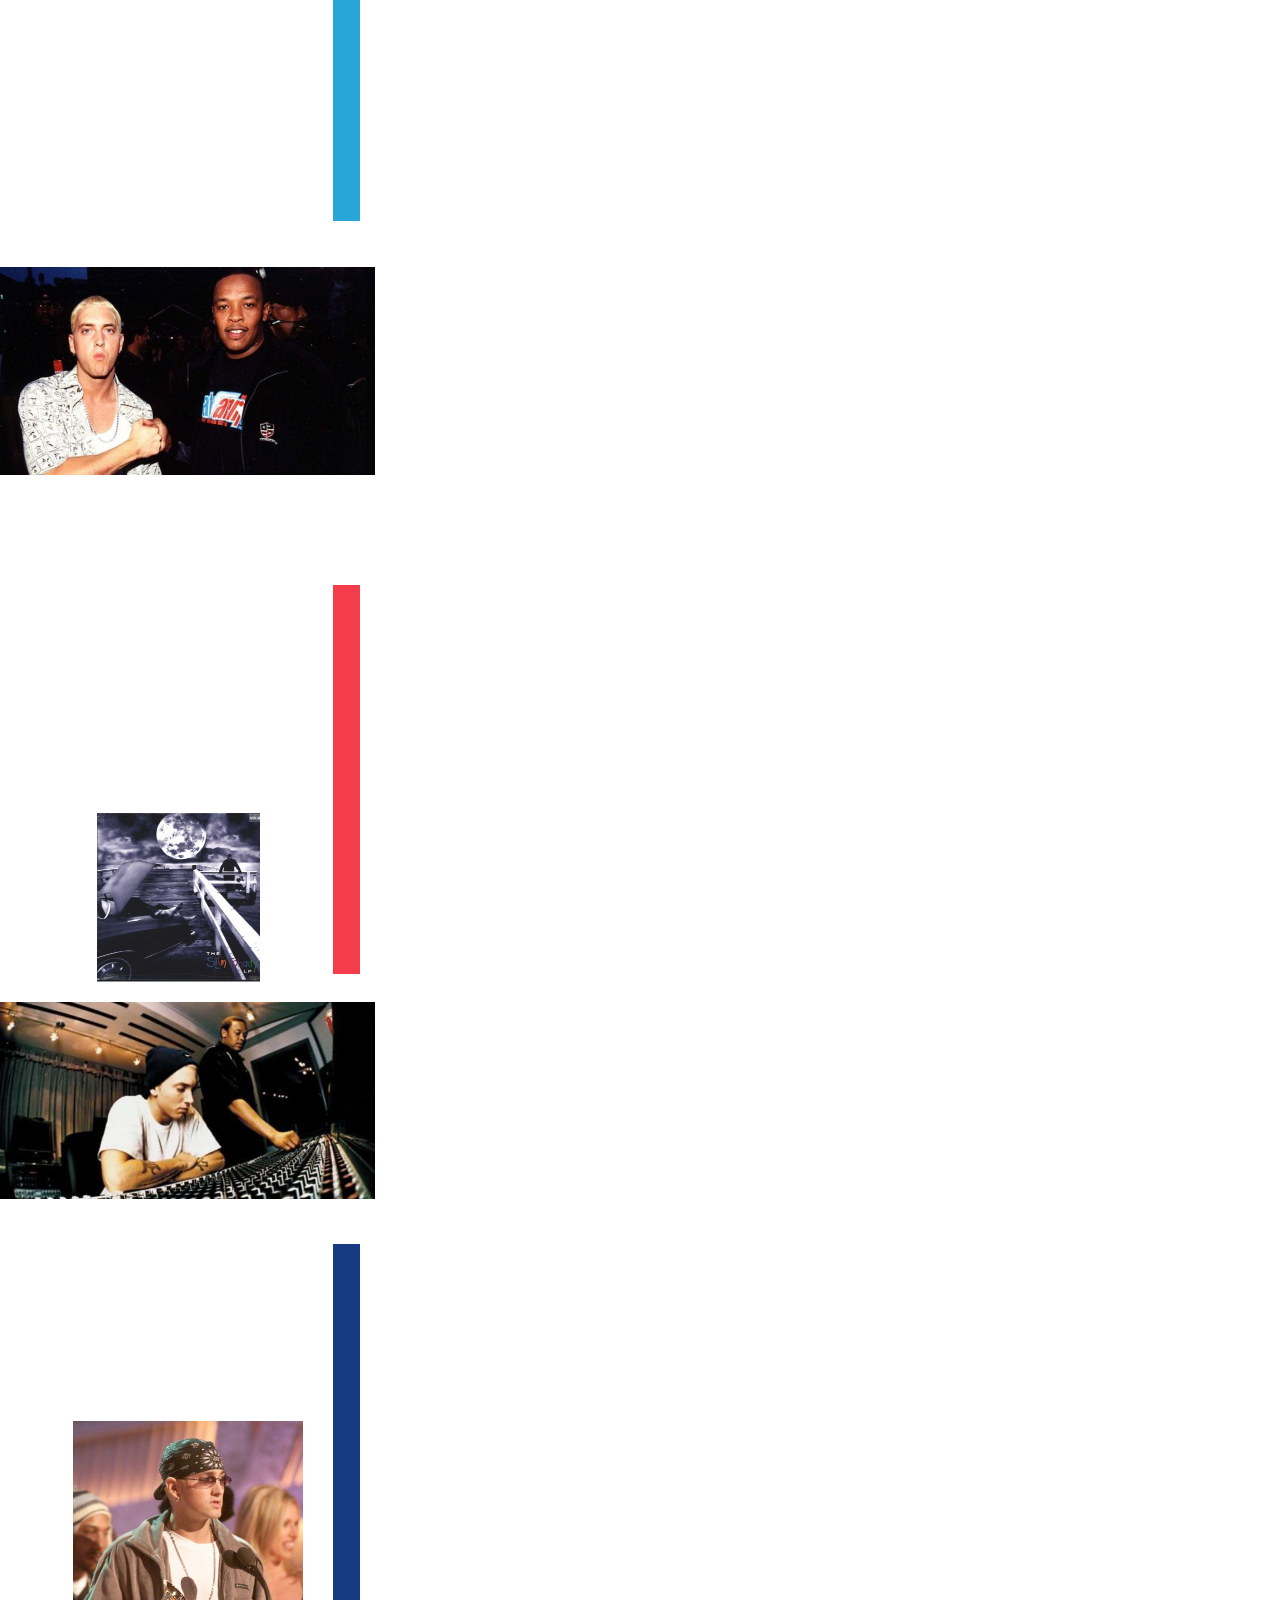
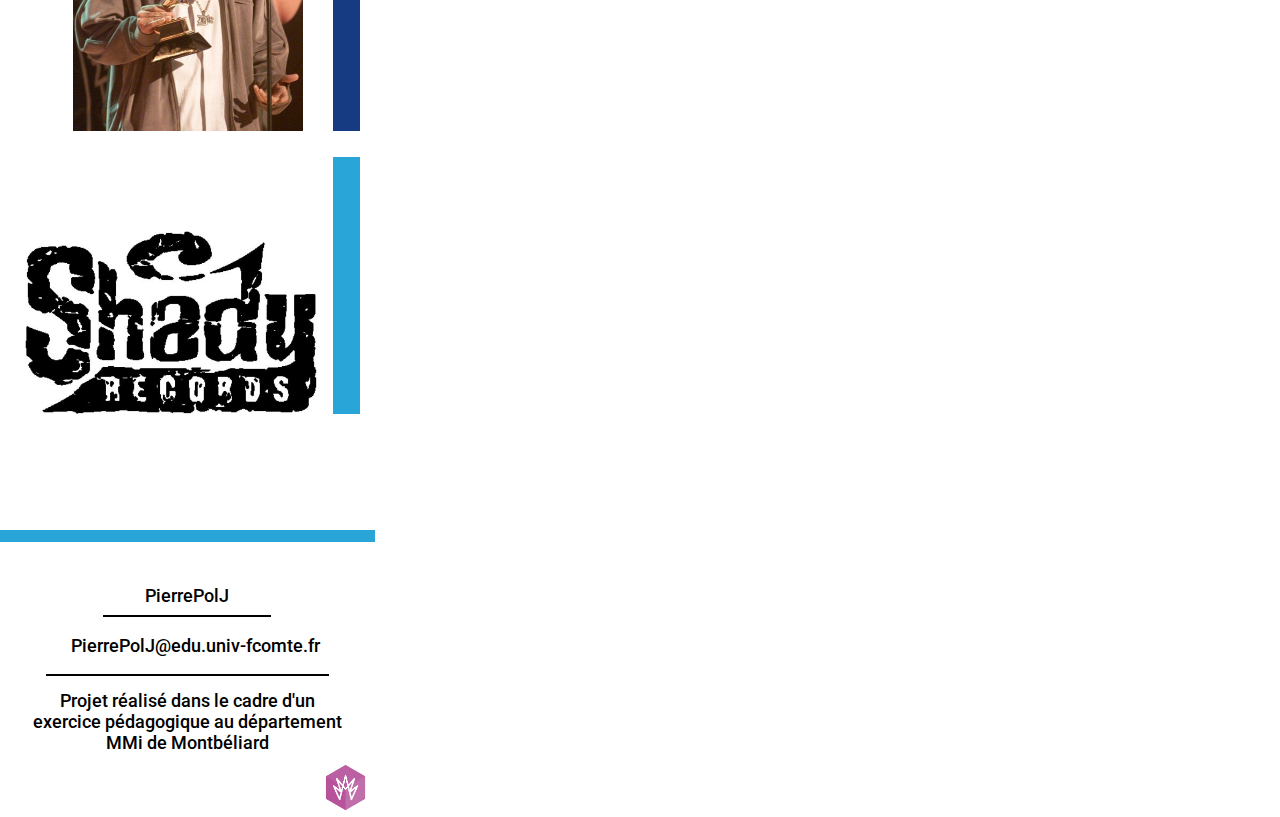
<file: emidre.html>
<!DOCTYPE html>
<html lang="en">
<head>
    <meta charset="UTF-8">
    <meta http-equiv="X-UA-Compatible" content="IE=edge">
    <meta name="viewport" content="width=device-width, initial-scale=1.0">
    <link rel="preconnect" href="https://fonts.googleapis.com">
        <link rel="preconnect" href="https://fonts.gstatic.com" crossorigin>
        <link href="https://fonts.googleapis.com/css2?family=Lobster+Two&display=swap" rel="stylesheet">
        <link rel="preconnect" href="https://fonts.googleapis.com">
        <link rel="preconnect" href="https://fonts.gstatic.com" crossorigin>
        <link href="https://fonts.googleapis.com/css2?family=Roboto&display=swap" rel="stylesheet">
        <link rel="preconnect" href="https://fonts.googleapis.com">
        <link rel="preconnect" href="https://fonts.gstatic.com" crossorigin>
        <link href="https://fonts.googleapis.com/css2?family=Roboto:wght@300&display=swap" rel="stylesheet">
        <link rel="preconnect" href="https://fonts.googleapis.com">
        <link rel="preconnect" href="https://fonts.gstatic.com" crossorigin>
        <link href="https://fonts.googleapis.com/css2?family=Roboto:wght@500&display=swap" rel="stylesheet">        

    <link rel="stylesheet" href="src/css/header.css">
    <link rel="stylesheet" href="src/css/footer.css">
    <link rel="stylesheet" href="src/css/main.css">
    <title>Document</title>
</head>


<body>
    
    
    <header class="header">
        
        <img class="header__titre" src="public/img/Titre du site.png" alt="titre">
        <img class="header__menu" src="public/img/icons8-menu-carré-24.png" alt="menu">
        <img class="haeder__logo" src="public/img/logo.jpg" alt="logo">

        <div class="header__bar"></div>
        <div class="header__polygone"></div>
        
        <img class="header__vector" src="public/img/vector.svg" alt="vector">
        
        

        <h1 class="header__page1">Eminem & Dr Dre</h1>
        
    </header>


    <main class="main">

        <img class="main__afficheee1" src="public/img/afficheemidre.png" alt="afficheemidre">
        <div class="main__bloccc1"></div>
        <div class="main__bloccc2"></div>

        <h2 class="main__accrochee1">Qu' est ce qui a fait la
            compatibilité de ces deux
            monuments du rap ?
        </h2>

        <div class="main__ciel3"></div>
        <div class="main__rouge3"></div>
        <div class="main__bleu3"></div>

        <h3 class="main__titreee1">Un point commun, le rap</h3>
        <img class="main__microoo1" src="public/img/micro.png" alt="micro">

        <p class="main__paraaaa1">Découvert par Dr Dre, Eminem est un
            rappeur, compositeur et acteur américain.
            Andre Rommelle Yougn alias Dr Dre est un
            rappeur, producteur et ancien Dj. La
            collaboration de ces deux hommes a
            permis d'écrire une page dans le rap. Tout
            commence par un simple appel entre le
            jeune rappeur blanc et compositeur de
            renommé. L'arrivée de son second album
            collaboratif " The Slim Shady " place
            Eminem au sommet du rap. </p>

        <div class="main__blocccc1"></div>

        <h3 class="main__titreee2">Leur première rencontre</h3>
        <img class="main__microoo2" src="public/img/micro.png" alt="micro">

        <p class="main__paraaaa2">Jimmy Lovine, co-fondateur du label "
            Interscope records " fait écouter pour la
            première fois Eminem à Dr Dre. Quasiment
            inconnu à Détroit, le jeune rappeur voit sa
            vie changer. Dès la première écoute Dr Dre
            n'en revient pas. Il veut rencontrer ce jeune
            rappeur. Se trouvant à Las Vegas, Eminem
            reçoit un appel d'un certain Docteur. Il est
            étonné. </p>

        <div class="main__blocccc2"></div>
        <div class="main__blocccc3"></div>
        <div class="main__blocccc4"></div>
        <div class="main__blocccc5"></div>

        <p class="main__paraaaa3">" Mec, on a eu un
            appel d'un docteur. Il
            veut te rencontrer. "
            et moi je lui dis : "
            Déconne pas avec
            moi. Déconne pas
            avec moi. Déconne
            pas avec moi. "
        </p>

        <p class="main__paraaaa4">Eminem arrive dans une tenue jaune
            pétante au rendez-vous et Andre Romel
            Young ne tarde pas à faire l'éloge de sa
            musique.
        </p>

        <p class="main__paraaaa5">" Je lui dis mec
            écoute, je pense que
            ton son est
            incroyable et
            j’adorerais travailler
            avec toi ".
        </p>

        <p class="main__paraaaa6">Dr Dre prépare quelques samples avant son
            arrivée et Eminem se lance. Les premières
            minutes dans son studio leur ont permis de
            créer l'un de ces plus grand son " My name
            is ". Malgré la couleur blanche du rappeur
            Dr Dre fini par le signer, c'est donc le début
            d'une longue carrière pour lui. Les deux
            hommes deviennent de vrais amis. 
        </p>

        <img class="main__emidre2" src="public/img/emidre2.jpg" alt="emidre2">

        <h3 class="main__titreee3">" The Slim Shady",
            première collaboration</h3>
        <img class="main__microoo3" src="public/img/micro.png" alt="micro">

        <p class="main__paraaaa7">Commence alors la production de son
            second album. " The Slim Shady ", distribué
            par le label de Dr Dre " Aftermath
            Entertainment " est enregistré à Ferndale. Il
            annonce l'ascension d'Eminem dans le
            monde du rap. Produit par Dr Dre, les Bass
            Brothers et Eminem, le thème de cet album
            est l'alter - ego du rapper. On y retrouve des
            paroles violentes obscènes et
            diffamatoires. </p>

        <div class="main__blocccc6"></div>

        <img class="main__lune" src="public/img/lune.jpg" alt="lune">
        <img class="main__emidre3" src="public/img/emidre3.jpg" alt="emidre3">

        <p class="main__paraaaa8">Dès sa sortie le 23 février 1999, l'album est
            un vrai succès. Plus de 283 000
            exemplaires sont vendus aux Etats-Unis. Il
            devient quatre fois disque de platine et
            remporte son premier Grammy Award en
            2000. En 2003 il fait partie des 500 plus
            grands albums de toujours. Dr Dre réussi
            son pari.  
        </p>

        <img class="main__eminem2" src="public/img/eminem2.jpg" alt="eminem2">

        <p class="main__paraaaa9">Eminem crée son propre label en 1999
            nommé " Shady Records " pour la
            promotion de ce nouvel album succès 
        </p>

        <img class="main__shady" src="public/img/shady.jpg" alt="shady">

        <div class="main__blocccc7"></div>
        <div class="main__blocccc8"></div>

        <img class="main__flechee3" src="public/img/fleche.svg" alt="fleche">
        <h4 class="main__precepage2">8 Mile</h4>

        








        


    </main>

    <footer  class="footer">

        

        <p class="footer__nom14">PierrePolJ</p>
        <p class="footer__mail14">PierrePolJ@edu.univ-fcomte.fr</p>
        <p class="footer__mmi14">Projet réalisé dans le cadre d'un
            exercice pédagogique au département
            MMi de Montbéliard</p>
        
        <img class="footer__logo14" src="public/img/mmi.png" alt="logo">

        <div class="footer__bar14"></div>
        <div class="footer__bar24"></div>

        <div class="footer__barbleu4"></div>


    </footer>


    
</body>
</html>
</file>
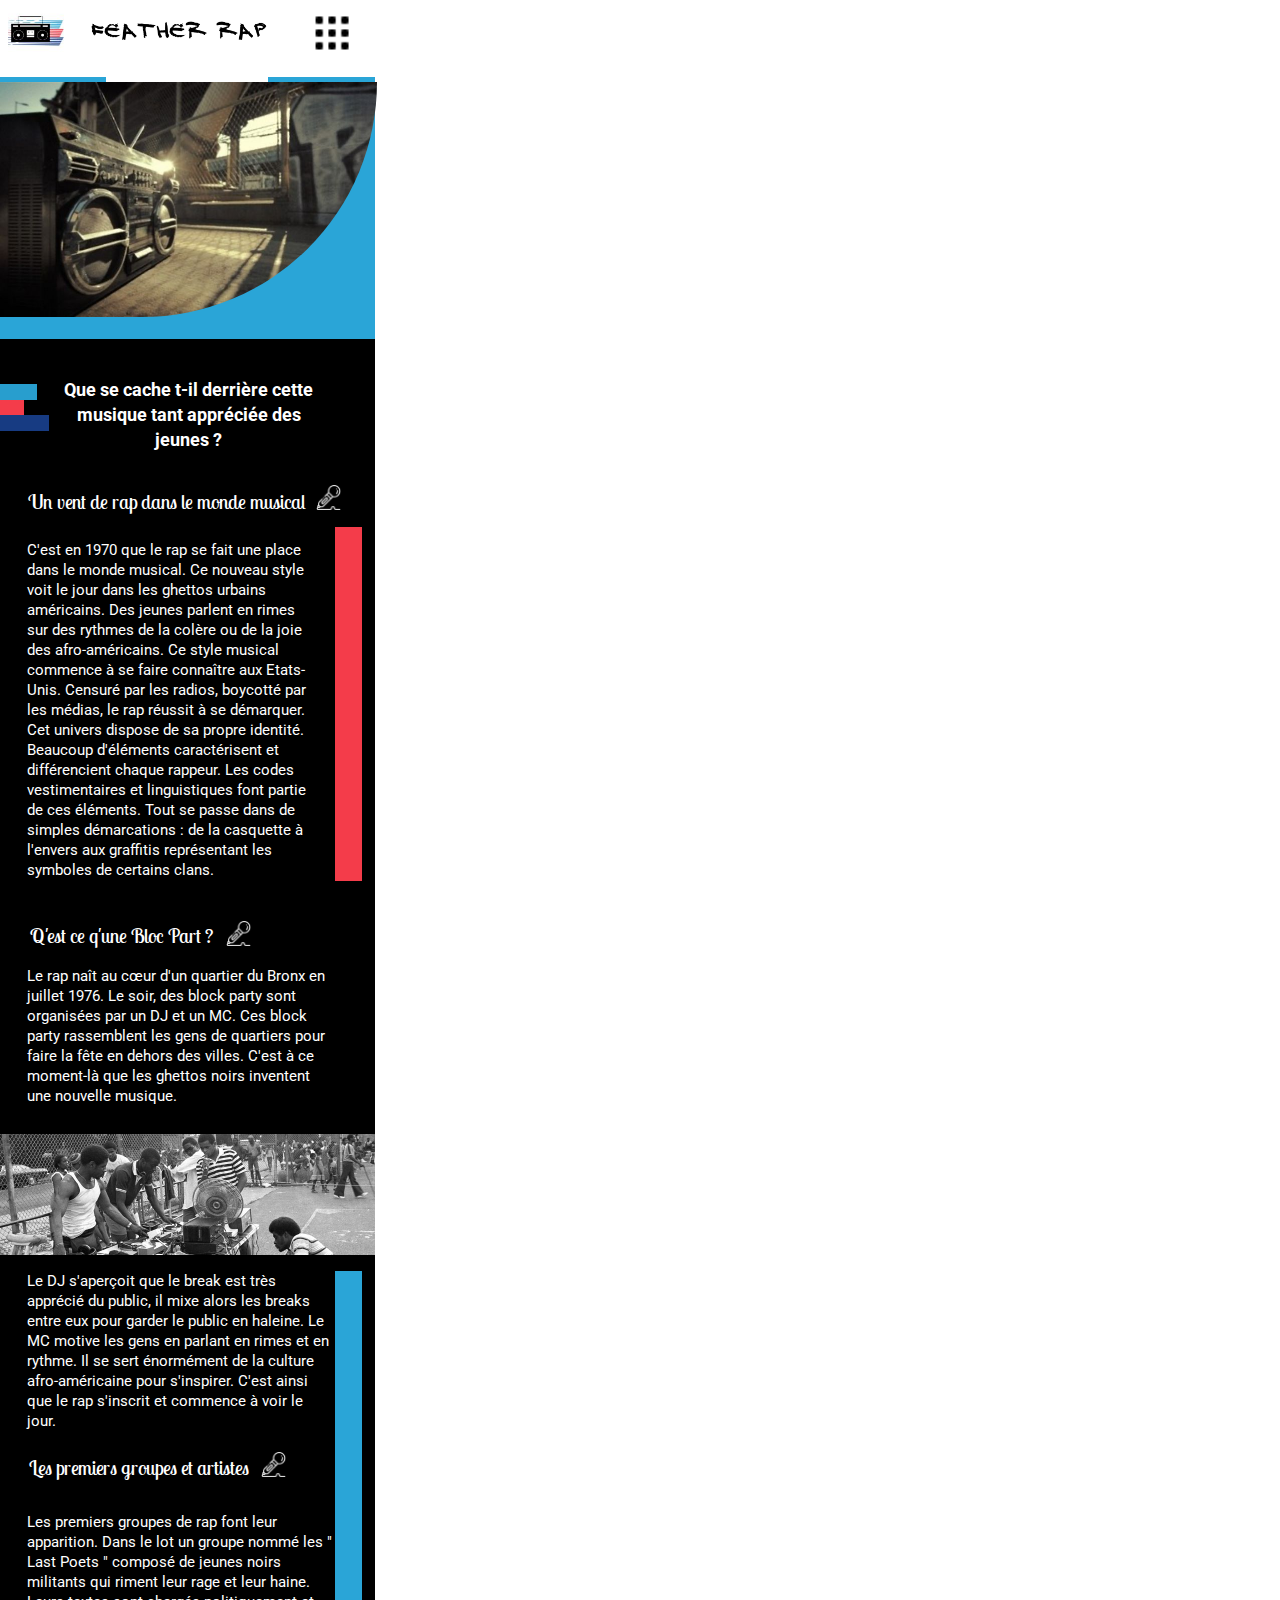
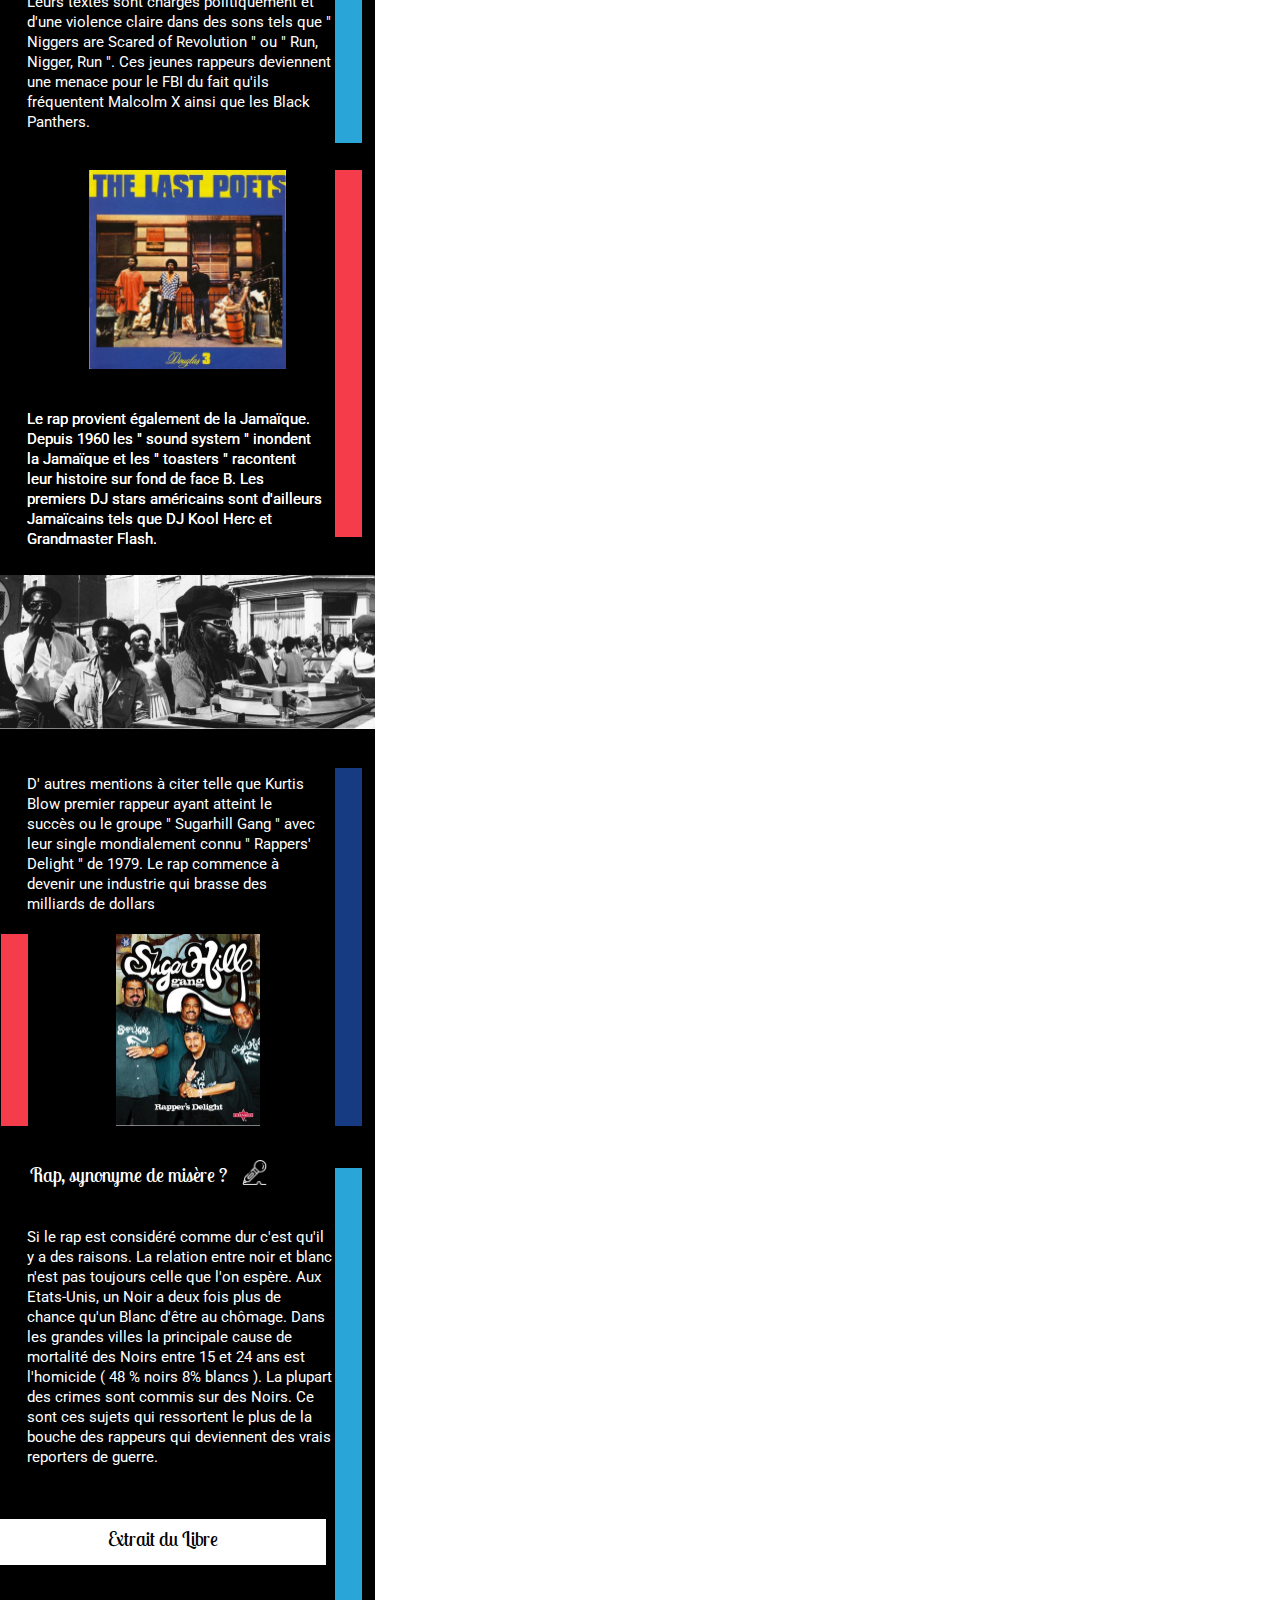
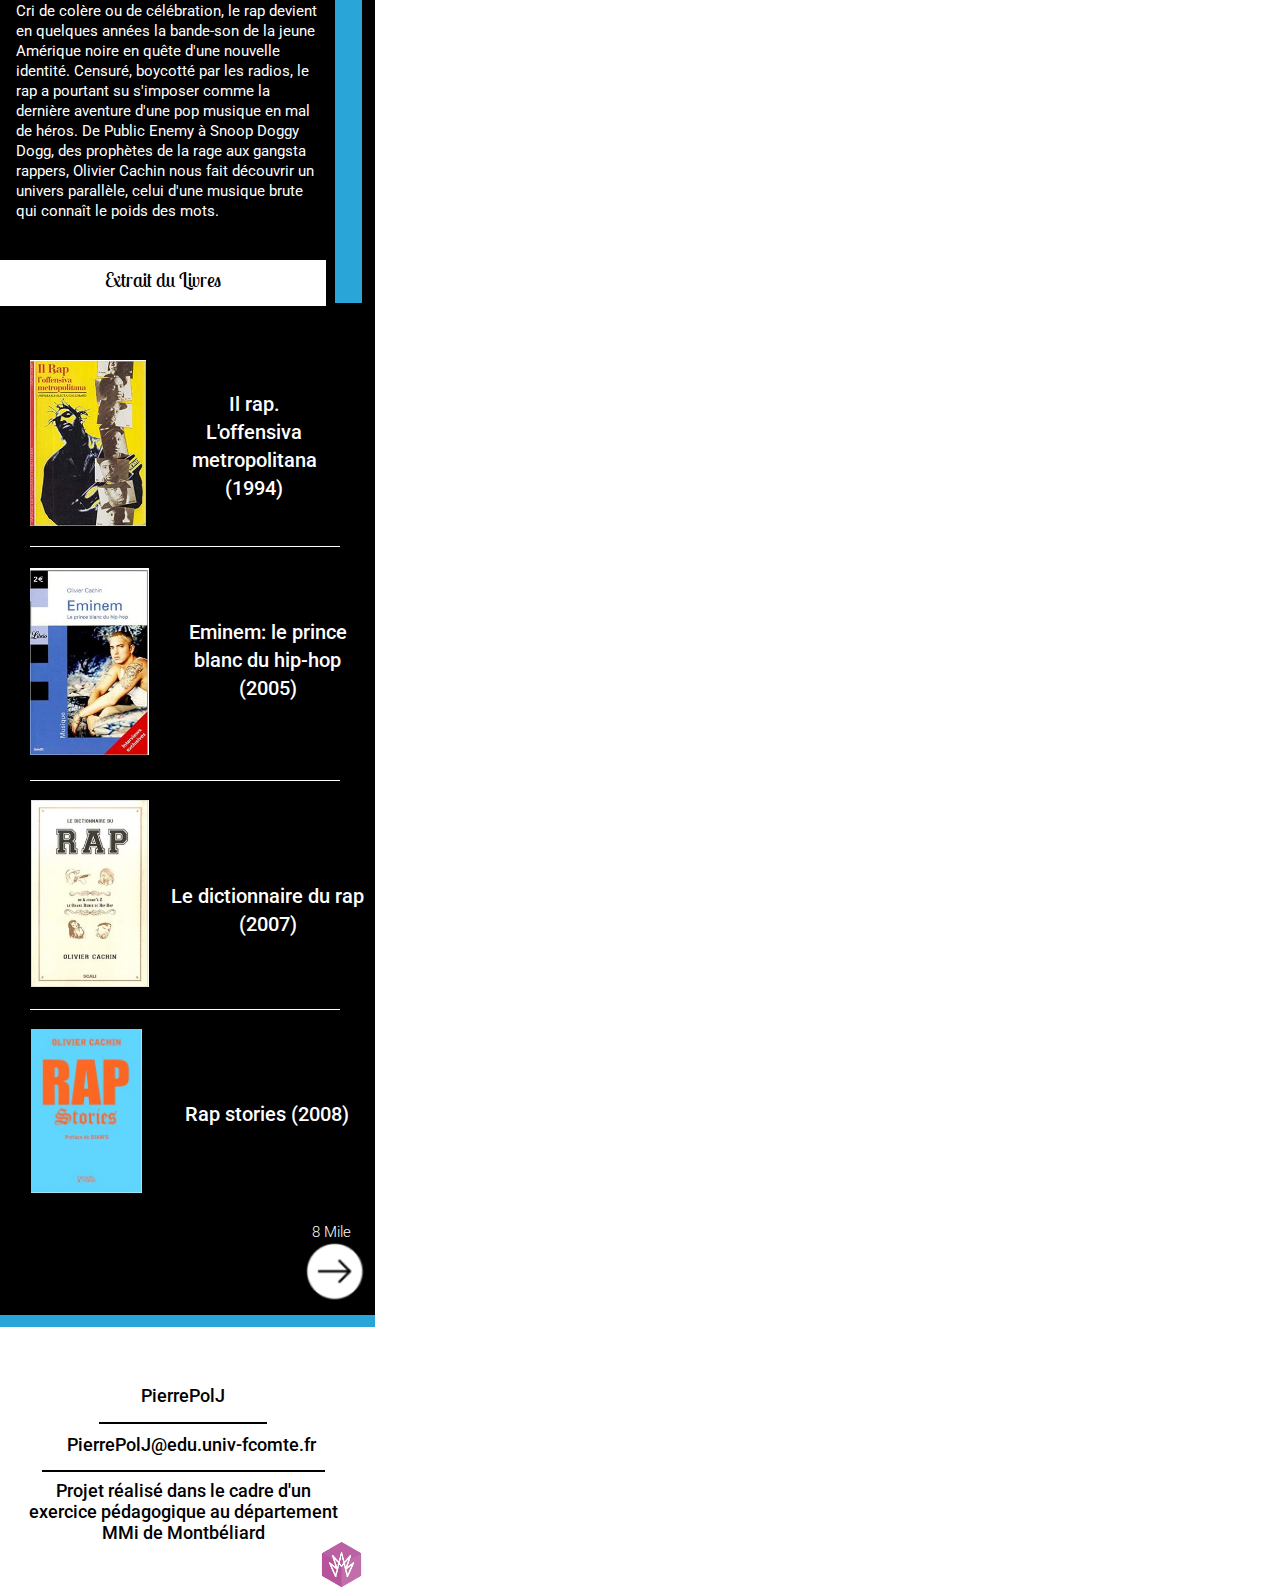
<file: histoire.html>
<!DOCTYPE html>
<html lang="en">
<head>
    <meta charset="UTF-8">
    <meta http-equiv="X-UA-Compatible" content="IE=edge">
    <meta name="viewport" content="width=device-width, initial-scale=1.0">
    <link rel="preconnect" href="https://fonts.googleapis.com">
        <link rel="preconnect" href="https://fonts.gstatic.com" crossorigin>
        <link href="https://fonts.googleapis.com/css2?family=Lobster+Two&display=swap" rel="stylesheet">
        <link rel="preconnect" href="https://fonts.googleapis.com">
        <link rel="preconnect" href="https://fonts.gstatic.com" crossorigin>
        <link href="https://fonts.googleapis.com/css2?family=Roboto&display=swap" rel="stylesheet">
        <link rel="preconnect" href="https://fonts.googleapis.com">
        <link rel="preconnect" href="https://fonts.gstatic.com" crossorigin>
        <link href="https://fonts.googleapis.com/css2?family=Roboto:wght@300&display=swap" rel="stylesheet">
        <link rel="preconnect" href="https://fonts.googleapis.com">
        <link rel="preconnect" href="https://fonts.gstatic.com" crossorigin>
        <link href="https://fonts.googleapis.com/css2?family=Roboto:wght@500&display=swap" rel="stylesheet">    

    <link rel="stylesheet" href="src/css/header.css">
    <link rel="stylesheet" href="src/css/footer.css">
    <link rel="stylesheet" href="src/css/main.css">
    <title>Document</title>
</head>


<body>
    
    
    <header class="header">
        
        <img class="header__titre" src="public/img/Titre du site.png" alt="titre">
        <img class="header__menu" src="public/img/icons8-menu-carré-24.png" alt="menu">
        <img class="haeder__logo" src="public/img/logo.jpg" alt="logo">

        <div class="header__bar"></div>
        <div class="header__polygone"></div>
        
        <img class="header__vector" src="public/img/vector.svg" alt="vector">
        
        

        <h1 class="header__page3">Histoire du rap</h1>
        
    </header>


    <main class="main">

        <img class="main__enceinte" src="public/img/enceinte.jpg">

        <div class="main__blocenceinte"></div>
        <div class="main__blochistoire"></div>

        <h2 class="main__accroche1x">Que se cache t-il derrière cette
            musique tant appréciée des
            jeunes ?</h2>

        <div class="main__ciel1"></div>
        <div class="main__rouge1"></div>
        <div class="main__bleu1"></div>

        <h3 class="main__titre1">Un vent de rap dans le monde musical</h3>
        <img class="main__micro1" src="public/img/micro.png" alt="micro">

        <p class="main__paraa1">C'est en 1970 que le rap se fait une place
            dans le monde musical. Ce nouveau
            style voit le jour dans les ghettos urbains
            américains. Des jeunes parlent en rimes
            sur des rythmes de la colère ou de la joie
            des afro-américains. Ce style musical
            commence à se faire connaître aux
            Etats-Unis. Censuré par les radios,
            boycotté par les médias, le rap réussit à
            se démarquer. Cet univers dispose de sa
            propre identité. Beaucoup d'éléments
            caractérisent et différencient chaque
            rappeur. Les codes vestimentaires et
            linguistiques font partie de ces éléments.
            Tout se passe dans de simples
            démarcations : de la casquette à l'envers
            aux graffitis représentant les symboles
            de certains clans.</p>

        <div class="main__blocc1"></div>

        <h3 class="main__titre2">Q'est ce q'une Bloc Part ?</h3>
        <img class="main__micro2" src="public/img/micro.png" alt="micro">

        <p class="main__paraa2">Le rap naît au cœur d'un quartier du Bronx
            en juillet 1976. Le soir, des block party sont
            organisées par un DJ et un MC. Ces block
            party rassemblent les gens de quartiers pour
            faire la fête en dehors des villes. C'est à ce
            moment-là que les ghettos noirs inventent
            une nouvelle musique.</p>

        <div class="main__blocc2"></div>

        <img class="main__imgarticle1" src="public/img/imgartcile1.jpg" alt="article1">

        <p class="main__paraa3">Le DJ s'aperçoit que le break est très
            apprécié du public, il mixe alors les breaks
            entre eux pour garder le public en haleine. Le
            MC motive les gens en parlant en rimes et
            en rythme. Il se sert énormément de la
            culture afro-américaine pour s'inspirer. C'est
            ainsi que le rap s'inscrit et commence à voir
            le jour.</p>

        <div class="main__blocc3"></div>

        <h3 class="main__titre3">Les premiers groupes et artistes</h3>
        <img class="main__micro3" src="public/img/micro.png" alt="micro">

        <p class="main__paraa4">Les premiers groupes de rap font leur
            apparition. Dans le lot un groupe nommé les
            " Last Poets " composé de jeunes noirs
            militants qui riment leur rage et leur haine.
            Leurs textes sont chargés politiquement et
            d'une violence claire dans des sons tels que
            " Niggers are Scared of Revolution " ou " Run,
            Nigger, Run ". Ces jeunes rappeurs
            deviennent une menace pour le FBI du fait
            qu'ils fréquentent Malcolm X ainsi que les
            Black Panthers. </p>

        <img class="main__imgarticle11" src="public/img/imgarticle11.jpg" alt="imgarticle11">

        <p class="main__paraa5">Le rap provient également de la Jamaïque.
            Depuis 1960 les " sound system " inondent
            la Jamaïque et les " toasters " racontent leur
            histoire sur fond de face B. Les premiers DJ
            stars américains sont d'ailleurs Jamaïcains
            tels que DJ Kool Herc et Grandmaster Flash.</p>

        <div class="main__blocc4"></div>

        <p class="main__paraa5">Le rap provient également de la Jamaïque.
            Depuis 1960 les " sound system " inondent
            la Jamaïque et les " toasters " racontent leur
            histoire sur fond de face B. Les premiers DJ
            stars américains sont d'ailleurs Jamaïcains
            tels que DJ Kool Herc et Grandmaster Flash.</p>

        <img class="main__imgarticle111" src="public/img/imgarticle111.jpg" alt="imgarticle111">

        <p class="main__paraa6">D' autres mentions à citer telle que Kurtis
            Blow premier rappeur ayant atteint le
            succès ou le groupe " Sugarhill Gang " avec
            leur single mondialement connu " Rappers'
            Delight " de 1979. Le rap commence à
            devenir une industrie qui brasse des
            milliards de dollars</p>

        <img class="main__imgarticle1111" src="public/img/imgarticle1111.jpg" alt="imgarticle1111">

        <div class="main__blocc5"></div>
        <div class="main__blocc6"></div>

        <h3 class="main__titre4">Rap, synonyme de misère ?</h3>
        <img class="main__micro4" src="public/img/micro.png" alt="micro">

        <p class="main__paraa7">Si le rap est considéré comme dur c'est qu'il
            y a des raisons. La relation entre noir et
            blanc n'est pas toujours celle que l'on
            espère. Aux Etats-Unis, un Noir a deux fois
            plus de chance qu'un Blanc d'être au
            chômage. Dans les grandes villes la
            principale cause de mortalité des Noirs
            entre 15 et 24 ans est l'homicide ( 48 % noirs
            8% blancs ). La plupart des crimes sont
            commis sur des Noirs. Ce sont ces sujets
            qui ressortent le plus de la bouche des
            rappeurs qui deviennent des vrais reporters
            de guerre. </p>

        <div class="main__blocc7"></div>
        <div class="main__blocc8"></div>
        <div class="main__blocc9"></div>
        <p class="main__paraa8">Cri de colère ou de célébration, le rap devient
            en quelques années la bande-son de la jeune
            Amérique noire en quête d'une nouvelle
            identité. Censuré, boycotté par les radios, le
            rap a pourtant su s'imposer comme la
            dernière aventure d'une pop musique en mal
            de héros.
            De Public Enemy à Snoop Doggy Dogg, des
            prophètes de la rage aux gangsta rappers,
            Olivier Cachin nous fait découvrir un univers
            parallèle, celui d'une musique brute qui
            connaît le poids des mots.</p>
        
        <h3 class="main__titre5">Extrait du Libre</h3>
        <h3 class="main__titre6">Extrait du Livres</h3>

        <img class="main__affiche1" src="public/img/affiche1.jpg" alt="affice1">
        <img class="main__affiche2" src="public/img/affiche2.jpg" alt="affice2">
        <img class="main__affiche3" src="public/img/affiche3.jpg" alt="affice3">
        <img class="main__affiche4" src="public/img/affiche4.jpg" alt="affice4">

        <div class="main__trait1"></div>
        <div class="main__trait2"></div>
        <div class="main__trait3"></div>

        <p class="main__paraa9">Il rap.
            L'offensiva
            metropolitana
            (1994)</p>
        <p class="main__paraa10">Eminem: le prince
            blanc du hip-hop
            (2005) </p>
        <p class="main__paraa11">Le dictionnaire du rap
            (2007) </p>
        <p class="main__paraa12">Rap stories
            (2008)</p>
        

        <img class="main__fleche" src="public/img/fleche.svg" alt="fleche">
        <h4 class="main__nextpage">8 Mile</h4>




    </main>

    <footer  class="footer">

        <div class="footer__bar1"></div>

        <p class="footer__nom1">PierrePolJ</p>
        <p class="footer__mail1">PierrePolJ@edu.univ-fcomte.fr</p>
        <p class="footer__mmi1">Projet réalisé dans le cadre d'un
            exercice pédagogique au département
            MMi de Montbéliard</p>
        
        <img class="footer__logo1" src="public/img/mmi.png" alt="logo">

        <div class="footer__bar11"></div>
        <div class="footer__bar21"></div>

        <div class="footer__barbleu"></div>






    </footer>


    
</body>
</html>
</file>
<file: src/css/header.css>
.header{

    position:absolute;
    width: 375px;
    margin-left: 0px;
    margin-right: 0px;
    height: 77px;
    background-color: white;
    z-index: 2;
}

.header__titre{

    position: absolute;
    width: 192px;
    height: 34px;
    left: 91px;
    top: 21px;
}

.header__menu{
    
    position: absolute;
    width: 44px;
    height: 44px;
    left: 310px;
    top: 11px;
}

.haeder__logo{
    
    position: absolute;
    width: 56px;
    height: 49px;
    left: 8px;
    top: 6px;
}

.header__bar{
 
    position: absolute;
    width: 375px;
    height: 5px;
    left: 0px;
    top: 77px;
    

    background: #2AA5D7;
    
}

.header__polygone{
    height: 37px;
    width: 162px;
    left: 106px;
    top: 77px;
    border-radius: 0px;
    position: absolute;
    left: 28.27%;
    right: 28.53%;
    top: 99%;
    bottom: 8.8%;
    z-index: 3;

    background-color: white;
    

}

.header__vector{
    position: absolute;
    width: 163.51px;
    height: 19.83px;
    left: 105.5px;
    top: 105.17px;
    z-index: 3;
}

.header__rectangle{
    
    width: 162px;
    height: 37px;
    left: 106px;
    top: 77px;

    background: #FFFFFF;
}


.header__page{
    position: absolute;
    left: 42.73%;
    right: 40%;
    top: 90.4%;
    bottom: 20.8%;
    
    font-family: 'Roboto', sans-serif;
    font-style: normal;
    font-weight: bold;
    font-size: 18px;
    line-height: 21px;
    
    z-index: 3;
    
    
    color: #000000;
}

.header__page1{
    position: absolute;
    width: 154px;
    height: 13px;
    left: 116px;
    top: 68px;
    
    font-family: Roboto;
    font-style: normal;
    font-weight: bold;
    font-size: 18px;
    line-height: 21px;
    
    color: #000000;
    z-index: 3;
   
}

.header__page5{
    position: absolute;
    width: 66px;
    height: 21px;
    left: 155px;
    top: 68px;
    
    font-family: Roboto;
    font-style: normal;
    font-weight: bold;
    font-size: 18px;
    line-height: 21px;

    color: #000000;
    z-index: 3;
    

}

.header__page3{
    position: absolute;
    width: 120px;
    height: 13px;
    left: 129px;
    top: 78px;
    
    font-family: Roboto;
    font-style: normal;
    font-weight: bold;
    font-size: 18px;
    line-height: 21px;
    
    color: #000000;
    z-index: 1;

}

.header__page6{

    position: absolute;
    width: 77px;
    height: 27px;
    left: 149px;
    top: 68px;

    font-family: Roboto;
    font-style: normal;
    font-weight: bold;
    font-size: 18px;
    line-height: 21px;

    color: #000000;
    z-index: 3;
}

.header__page7{
    position: absolute;
    width: 119px;
    height: 27px;
    left: 128px;
    top: 68px;
    
    font-family: Roboto;
    font-style: normal;
    font-weight: bold;
    font-size: 18px;
    line-height: 21px;
    
    color: #000000;
    z-index: 3;

}
</file>
<file: src/css/footer.css>
.footer__bar{

    position: absolute;
    width: 375px;
    height: 12px;
    left: 0px;
    top: 1471px;
    
    background: #2AA5D7;
}

.footer__nom{

    position: absolute;
    width: 86px;
    height: 20px;
    left: 140px;
    top: 1514px;

    font-family: Roboto;
    font-style: normal;
    font-weight: 500;
    font-size: 18px;
    line-height: 21px;
    text-align: center;

    color: #000000;
}

.footer__mail{

    position: absolute;
    width: 254px;
    height: 20px;
    left: 64px;
    top: 1563px;

    font-family: Roboto;
    font-style: normal;
    font-weight: 500;
    font-size: 18px;
    line-height: 21px;
    text-align: center;

    color: #000000;
}

.footer__mmi{

    position: absolute;
    width: 314px;
    height: 63px;
    left: 26px;
    top: 1609px;

    font-family: Roboto;
    font-style: normal;
    font-weight: 500;
    font-size: 18px;
    line-height: 21px;
    text-align: center;

    color: #000000;

}

.footer__logo{
    
    position: absolute;
    width: 59px;
    height: 59px;
    left: 312px;
    top: 1682px;
  
}

.footer__bar1{

    position: absolute;
    width: 168px;
    height: 2px;
    left: 99px;
    top: 1569px;

    background-color: #000000;
}

.footer__bar2{

    position: absolute;
    width: 283px;
    height: 2px;
    left: 42px;
    top: 1615px;

    background-color: #000000;
}



.footer__nom1{

    position: absolute;
    width: 86px;
    height: 20px;
    left: 140px;
    top: 4567px;

    font-family: 'Roboto';
    font-style: normal;
    font-weight: 500;
    font-size: 18px;
    line-height: 21px;
    text-align: center;

    color: #000000;
}

.footer__mail1{

    position: absolute;
    width: 254px;
    height: 20px;
    left: 64px;
    top: 4616px;

    font-family: 'Roboto';
    font-style: normal;
    font-weight: 500;
    font-size: 18px;
    line-height: 21px;
    text-align: center;

    color: #000000;
}

.footer__mmi1{

    position: absolute;
    width: 314px;
    height: 63px;
    left: 26px;
    top: 4662px;

    font-family: Roboto;
    font-style: normal;
    font-weight: 500;
    font-size: 18px;
    line-height: 21px;
    text-align: center;

    color: #000000;

}

.footer__logo1{
    
    position: absolute;
    width: 59px;
    height: 59px;
    left: 312px;
    top: 4735px;
  
}

.footer__bar11{

    position: absolute;
    width: 168px;
    height: 2px;
    left: 99px;
    top: 4622px;

    background-color: #000000;
}

.footer__bar21{

    position: absolute;
    width: 283px;
    height: 2px;
    left: 42px;
    top: 4670px;

    background-color: #000000;
}

.footer__bar13{
    position: absolute;
    width: 168px;
    height: 2px;
    left: 103px;
    top: 4806px;
    
    background-color: #000000;

}

.footer__nom13{
    position: absolute;
    width: 86px;
    height: 20px;
    left: 144px;
    top: 4751px;
    
    font-family: 'Roboto';
    font-style: normal;
    font-weight: 500;
    font-size: 18px;
    line-height: 21px;
    text-align: center;
    
    color: #000000;

}

.footer__mail13{
    position: absolute;
    width: 254px;
    height: 20px;
    left: 68px;
    top: 4800px;
    
    font-family: 'Roboto';
    font-style: normal;
    font-weight: 500;
    font-size: 18px;
    line-height: 21px;
    text-align: center;
    
    color: #000000;

}

.footer__mmi13{
    position: absolute;
    width: 314px;
    height: 63px;
    left: 30px;
    top: 4856px;
    
    font-family: 'Roboto';
    font-style: normal;
    font-weight: 500;
    font-size: 18px;
    line-height: 21px;
    text-align: center;
    
    color: #000000;

}

.footer__bar23{
    position: absolute;
    width: 283px;
    height: 2px;
    left: 46px;
    top: 4855px;
    
    background-color: #000000;

}

.footer__barbleu3{
    position: absolute;
    width: 375px;
    height: 12px;
    left: 0px;
    top: 4705px;
    
    background: #2AA5D7;

}

.footer__logo13{
    position: absolute;
    width: 59px;
    height: 59px;
    left: 306px;
    top: 4939px;

}

.footer__nom14{
    position: absolute;
    width: 86px;
    height: 20px;
    left: 144px;
    top: 3767px;
    
    font-family: Roboto;
    font-style: normal;
    font-weight: 500;
    font-size: 18px;
    line-height: 21px;
    text-align: center;
    
    color: #000000;

}

.footer__mail14{
    position: absolute;
    width: 254px;
    height: 20px;
    left: 68px;
    top: 3817px;
    
    font-family: Roboto;
    font-style: normal;
    font-weight: 500;
    font-size: 18px;
    line-height: 21px;
    text-align: center;
    
    color: #000000;

}

.footer__mmi14{
    position: absolute;
    width: 314px;
    height: 63px;
    left: 30px;
    top: 3872px;
    
    font-family: Roboto;
    font-style: normal;
    font-weight: 500;
    font-size: 18px;
    line-height: 21px;
    text-align: center;
    
    color: #000000;

}

.footer__logo14{
    position: absolute;
    width: 59px;
    height: 59px;
    left: 316px;
    top: 3958px;

}

.footer__bar14{
    position: absolute;
    width: 168px;
    height: 2px;
    left: 103px;
    top: 3815px;
    
    background-color:  #000000;

}

.footer__bar24{
    position: absolute;
    width: 283px;
    height: 2px;
    left: 46px;
    top: 3874px;
    
    background-color: #000000;

}

.footer__barbleu4{
    position: absolute;
    width: 375px;
    height: 12px;
    left: 0px;
    top: 3730px;
    
    background: #2AA5D7;

}


.footer__nom15{
    position: absolute;
    width: 86px;
    height: 20px;
    left: 144px;
    top: 797px;
    
    font-family: Roboto;
    font-style: normal;
    font-weight: 500;
    font-size: 18px;
    line-height: 21px;
    text-align: center;
    
    color: #000000;

}

.footer__mail15{
    position: absolute;
    width: 254px;
    height: 20px;
    left: 68px;
    top: 847px;
    
    font-family: Roboto;
    font-style: normal;
    font-weight: 500;
    font-size: 18px;
    line-height: 21px;
    text-align: center;
    
    color: #000000;

}

.footer__mmi15{
    position: absolute;
    width: 314px;
    height: 63px;
    left: 30px;
    top: 902px;
    
    font-family: Roboto;
    font-style: normal;
    font-weight: 500;
    font-size: 18px;
    line-height: 21px;
    text-align: center;
    
    color: #000000;

}

.footer__logo15{
    position: absolute;
    width: 59px;
    height: 59px;
    left: 316px;
    top: 988px;

}

.footer__bar15{
    position: absolute;
    width: 168px;
    height: 2px;
    left: 103px;
    top: 845px;
    
    background-color:  #000000;

}

.footer__bar25{
    position: absolute;
    width: 283px;
    height: 2px;
    left: 46px;
    top: 904px;
    
    background-color: #000000;

}

.footer__barbleu5{
    position: absolute;
    width: 375px;
    height: 12px;
    left: 0px;
    top: 750px;
    
    background: #2AA5D7;

}


.footer__nom16{
    position: absolute;
    width: 86px;
    height: 20px;
    left: 144px;
    top: 617px;
    
    font-family: Roboto;
    font-style: normal;
    font-weight: 500;
    font-size: 18px;
    line-height: 21px;
    text-align: center;
    
    color: #000000;

}

.footer__mail16{
    position: absolute;
    width: 254px;
    height: 20px;
    left: 68px;
    top: 667px;
    
    font-family: Roboto;
    font-style: normal;
    font-weight: 500;
    font-size: 18px;
    line-height: 21px;
    text-align: center;
    
    color: #000000;

}

.footer__mmi16{
    position: absolute;
    width: 314px;
    height: 63px;
    left: 30px;
    top: 722px;
    
    font-family: Roboto;
    font-style: normal;
    font-weight: 500;
    font-size: 18px;
    line-height: 21px;
    text-align: center;
    
    color: #000000;

}

.footer__logo16{
    position: absolute;
    width: 59px;
    height: 59px;
    left: 316px;
    top: 808px;

}

.footer__bar16{
    position: absolute;
    width: 168px;
    height: 2px;
    left: 103px;
    top: 665px;
    
    background-color:  #000000;

}

.footer__bar26{
    position: absolute;
    width: 283px;
    height: 2px;
    left: 46px;
    top: 724px;
    
    background-color: #000000;

}

.footer__barbleu6{
    position: absolute;
    width: 375px;
    height: 12px;
    left: 0px;
    top: 570px;
    
    background: #2AA5D7;

}


.footer__nom17{
    position: absolute;
    width: 86px;
    height: 20px;
    left: 144px;
    top: 2217px;
    
    font-family: Roboto;
    font-style: normal;
    font-weight: 500;
    font-size: 18px;
    line-height: 21px;
    text-align: center;
    
    color: #000000;

}

.footer__mail17{
    position: absolute;
    width: 254px;
    height: 20px;
    left: 68px;
    top: 2267px;
    
    font-family: Roboto;
    font-style: normal;
    font-weight: 500;
    font-size: 18px;
    line-height: 21px;
    text-align: center;
    
    color: #000000;

}

.footer__mmi17{
    position: absolute;
    width: 314px;
    height: 63px;
    left: 30px;
    top: 2322px;
    
    font-family: Roboto;
    font-style: normal;
    font-weight: 500;
    font-size: 18px;
    line-height: 21px;
    text-align: center;
    
    color: #000000;

}

.footer__logo17{
    position: absolute;
    width: 59px;
    height: 59px;
    left: 316px;
    top: 2408px;

}

.footer__bar17{
    position: absolute;
    width: 168px;
    height: 2px;
    left: 103px;
    top: 2265px;
    
    background-color:  #000000;

}

.footer__bar27{
    position: absolute;
    width: 283px;
    height: 2px;
    left: 46px;
    top: 2324px;
    
    background-color: #000000;

}

.footer__barbleu7{
    position: absolute;
    width: 375px;
    height: 12px;
    left: 0px;
    top: 2170px;
    
    background: #2AA5D7;

}
</file>
<file: src/css/main.css>
body{
    margin: 0;
}



.header__rappeur{
    
    Width:375px;
    Height:551px;
    Top:83px;
    margin-top: 82px;
    left: 0%;
    right: 0%;
    top: 4.77%;
    bottom: 63.54%;
}

.main__bloc{

    position: absolute;
    height: 820px;
    width: 375px;
    left: 0px;
    top: 649px;
    border-radius: 0px;
    left: 0%;
    right: 0%;
    top: 80.32%;
    bottom: 16.5%;

    background: #000000;
}

.main__50cent{
    height: 156px;
    width: 108px;
    left: 25px;
    top: 678px;
    border-radius: 0px;
    position: absolute;
    width: 108px;
    height: 156px;
    left: 25px;
    top: 678px;

}

.main__para1{

    position: absolute;
    width: 201px;
    height: 108px;
    left: 156px;
    top: 689px;
    
    font-family: 'Roboto';
    font-style: normal;
    font-weight: 500;
    font-size: 15px;
    line-height: 18px;
    
    color: #FFFFFF;

}

.main__8mile{

    position: absolute;
    width: 108px;
    height: 156px;
    left: 25px;
    top: 922px;
    
}

.main__para2{
    
    position: absolute;
    width: 180px;
    height: 106px;
    left: 156px;
    top: 944px;
    
    font-family: 'Roboto';
    font-style: normal;
    font-weight: 500;
    font-size: 15px;
    line-height: 18px;
    
    color: #FFFFFF;

}

.main__emidre{

    position: absolute;
    width: 108px;
    height: 156px;
    left: 25px;
    top: 1166px;
}

.main__para3{

    position: absolute;
    width: 208px;
    height: 112px;
    left: 150px;
    top: 1199px;

    font-family: 'Roboto';
    font-style: normal;
    font-weight: 500;
    font-size: 15px;
    line-height: 18px;
    text-align: center;

    color: #FFFFFF;

}

.main__bouton1{

    position: absolute;
    width: 137.91px;
    height: 49.32px;
    left: 176.2px;
    top: 862px;

    background: #173B82;
    border-radius: 25px;
    transform: rotate(0.23deg);

}

.main__bouton2{

    position: absolute;
    width: 137.91px;
    height: 49.32px;
    left: 176.2px;
    top: 1116px;

    background: #173B82;
    border-radius: 25px;
    transform: rotate(0.23deg);

}

.main__bouton3{
    
    position: absolute;
    width: 137.91px;
    height: 49.32px;
    left: 176.2px;
    top: 1337px;
    
    background: #173B82;
    border-radius: 25px;
    transform: rotate(0.23deg);

}

.main__savoir1{

    position: absolute;
    width: 102px;
    height: 17px;
    left: 194px;
    top: 865px;

    font-family: 'Roboto';
    font-style: normal;
    font-weight: 500;
    font-size: 16px;
    line-height: 19px;

    color: #FFFFFF;

}

.main__savoir2{

    position: absolute;
    width: 102px;
    height: 17px;
    left: 194px;
    top: 1115px;

    font-family: 'Roboto';
    font-style: normal;
    font-weight: 500;
    font-size: 16px;
    line-height: 19px;

    color: #FFFFFF;
}
    
.main__savoir3{

    position: absolute;
    width: 197px;
    height: 74px;
    left: 150px;
    top: 1335px;

    font-family: 'Roboto';
    font-style: normal;
    font-weight: 500;
    font-size: 15px;
    line-height: 18px;
    text-align: center;

    color: #FFFFFF;
}

/*histoire*/

.main__enceinte{

    position: absolute;
    width: 377px;
    height: 235px;
    left: 0px;
    top: 82px;
    border-radius: 0px 0px 240px 0px;
    z-index: 2;
   
}

.main__blocenceinte{

    position: absolute;
    width: 375px;
    height: 243px;
    left: 0px;
    top: 96px;

    background: #2AA5D7;
    z-index: 1;
}

.main__blochistoire{

    position: absolute;
    width: 375px;
    height: 4192px;
    left: 0px;
    top: 323px;

    background: #000000;
}

.main__accroche1x{
    position: absolute;
    width: 255px;
    height: 74px;
    left: 61px;
    top: 362px;
    
    font-family: 'Roboto';
    font-style: normal;
    font-weight: bold;
    font-size: 18px;
    line-height: 25px;
    
    text-align: center;
    
    color: #FFFFFF;

}

.main__ciel1{
    position: absolute;
    width: 37px;
    height: 16px;
    left: 0px;
    top: 384px;
    
    background: #289ECE;
}

.main__rouge1{
    position: absolute;
    width: 24px;
    height: 16px;
    left: 0px;
    top: 400px;
    
    background: #F43C4A;
}

.main__bleu1{
    position: absolute;
    width: 49px;
    height: 16px;
    left: 0px;
    top: 415px;
    
    background: #173B82;
}

.main__titre1{
    position: absolute;
    width: 280px;
    height: 24px;
    left: 27px;
    top: 469px;
    
    font-family: 'Lobster Two';
    font-style: normal;
    font-weight: normal;
    font-size: 20px;
    line-height: 25px;
    text-align: center;
    
    color: #FFFFFF;

}

.main__micro1{
    position: absolute;
    width: 25px;
    height: 25px;
    left: 316px;
    top: 485px;

}

.main__paraa1{
    position: absolute;
    width: 280px;
    height: 355px;
    left: 27px;
    top: 525px;

    font-family: 'Roboto';
    font-style: normal;
    font-weight: normal;
    font-size: 15px;
    line-height: 20px;
    
    color: #FFFFFF;


}

.main__blocc1{
    position: absolute;
    width: 27px;
    height: 354px;
    left: 335px;
    top: 527px;
    
    background: #F43C4A;

}

.main__titre2{
    position: absolute;
    width: 189px;
    height: 24px;
    left: 27px;
    top: 903px;
    
    font-family: 'Lobster Two';
    font-style: normal;
    font-weight: normal;
    font-size: 20px;
    line-height: 25px;
    text-align: center;
    
    color: #FFFFFF;

}

.main__micro2{
    position: absolute;
    width: 25px;
    height: 25px;
    left: 226px;
    top: 921px;

}

.main__paraa2{

    position: absolute;
    width: 302px;
    height: 139px;
    left: 27px;
    top: 951px;
    
    font-family: Roboto;
    font-style: normal;
    font-weight: normal;
    font-size: 15px;
    line-height: 20px;
    
    color: #FFFFFF;

}

.main__blocc2{
    width: 27px;
    height: 190px;
    left: 335px;
    top: 907px;
    
    background: #173B82;

}

.main__imgarticle1{
    position: absolute;
    width: 375px;
    height: 121px;
    left: 0px;
    top: 1134px;

}

.main__paraa3{
    position: absolute;
    width: 304px;
    height: 159px;
    left: 27px;
    top: 1256px;
    
    font-family: Roboto;
    font-style: normal;
    font-weight: normal;
    font-size: 15px;
    line-height: 20px;
    
    color: #FFFFFF;

}

.main__blocc3{
    position: absolute;
    width: 27px;
    height: 472px;
    left: 335px;
    top: 1271px;
    
    background: #2AA5D7;

}

.main__titre3{
    position: absolute;
    width: 224px;
    height: 24px;
    left: 27px;
    top: 1435px;
    
    font-family: Lobster Two;
    font-style: normal;
    font-weight: normal;
    font-size: 20px;
    line-height: 25px;
    text-align: center;
    
    color: #FFFFFF;    

}

.main__micro3{
    position: absolute;
    width: 25px;
    height: 25px;
    left: 261px;
    top: 1452px;    

}

.main__paraa4{
    position: absolute;
    width: 308px;
    height: 218px;
    left: 27px;
    top: 1497px;
    
    font-family: Roboto;
    font-style: normal;
    font-weight: normal;
    font-size: 15px;
    line-height: 20px;

    color: #FFFFFF;

}

.main__imgarticle11{
    position: absolute;
    width: 197px;
    height: 199px;
    left: 89px;
    top: 1770px;
}

.main__paraa5{
    position: absolute;
    width: 297px;
    height: 116px;
    left: 27px;
    top: 1994px;
    
    font-family: Roboto;
    font-style: normal;
    font-weight: normal;
    font-size: 15px;
    line-height: 20px;
    
    color: #FFFFFF;

}

.main__blocc4{
    position: absolute;
    width: 27px;
    height: 367px;
    left: 335px;
    top: 1770px;
    
    background: #F43C4A;

}

.main__paraa5{
    position: absolute;
width: 297px;
height: 116px;
left: 27px;
top: 1994px;

font-family: Roboto;
font-style: normal;
font-weight: normal;
font-size: 15px;
line-height: 20px;

color: #FFFFFF;

}

.main__paraa6{
    position: absolute;
    width: 290px;
    height: 138px;
    left: 27px;
    top: 2359px;
    
    font-family: Roboto;
    font-style: normal;
    font-weight: normal;
    font-size: 15px;
    line-height: 20px;
    
    color: #FFFFFF;
    

}

.main__imgarticle111{
    position: absolute;
    width: 375px;
    height: 154px;
    left: 0px;
    top: 2175px;

}

.main__imgarticle1111{
    position: absolute;
    width: 144px;
    height: 192px;
    left: 116px;
    top: 2534px;

}

.main__blocc5{
    position: absolute;
    width: 27px;
    height: 192px;
    left: 1px;
    top: 2534px;
    
    background: #F43C4A;

}

.main__blocc6{
    position: absolute;
    width: 27px;
    height: 358px;
    left: 335px;
    top: 2368px;
    
    background: #173B82;

}

.main__titre4{
    position: absolute;
    width: 200px;
    height: 24px;
    left: 28px;
    top: 2742px;
    
    font-family: 'Lobster Two';
    font-style: normal;
    font-weight: normal;
    font-size: 20px;
    line-height: 25px;
    text-align: center;
    
    color: #FFFFFF;
    
}

.main__micro4{
    position: absolute;
    width: 25px;
    height: 25px;
    left: 242px;
    top: 2760px;
    
}

.main__paraa7{
    position: absolute;
    width: 305px;
    height: 257px;
    left: 27px;
    top: 2812px;
    
    font-family: Roboto;
    font-style: normal;
    font-weight: normal;
    font-size: 15px;
    line-height: 20px;
    
    color: #FFFFFF;
    
}

.main__blocc7{
    position: absolute;
    width: 27px;
    height: 735px;
    left: 335px;
    top: 2768px;
    
    background: #2AA5D7;

}

.main__blocc8{
    position: absolute;
    width: 326px;
    height: 46px;
    left: 0px;
    top: 3119px;
    
    background: #FFFFFF;

}

.main__blocc9{
    position: absolute;
    width: 326px;
    height: 46px;
    left: 0px;
    top: 3460px;
    
    background: #FFFFFF;

}

.main__paraa8{
    position: absolute;
    width: 302px;
    height: 237px;
    left: 16px;
    top: 3186px;
    
    font-family: Roboto;
    font-style: normal;
    font-weight: normal;
    font-size: 15px;
    line-height: 20px;
  
    color: #FFFFFF;

}

.main__titre5{
    position: absolute;
    width: 110px;
    height: 24px;
    left: 108px;
    top: 3106px;
    
    font-family: Lobster Two;
    font-style: normal;
    font-weight: normal;
    font-size: 20px;
    line-height: 25px;
    text-align: center;
    
    color: #000000;

}

.main__titre6{

    position: absolute;
    width: 118px;
    height: 24px;
    left: 104px;
    top: 3447px;
    
    font-family: Lobster Two;
    font-style: normal;
    font-weight: normal;
    font-size: 20px;
    line-height: 25px;
    text-align: center;
    
    color: #000000;

}

.main__affiche1{
    position: absolute;
    width: 116px;
    height: 166px;
    left: 30px;
    top: 3560px;
    

}

.main__affiche2{
    position: absolute;
    width: 119px;
    height: 187px;
    left: 30px;
    top: 3768px;
    
}

.main__affiche3{
    position: absolute;
    width: 118px;
    height: 187px;
    left: 31px;
    top: 4000px;
    
    
}

.main__affiche4{
    position: absolute;
    width: 111px;
    height: 164px;
    left: 31px;
    top: 4229px;
    
}

.main__trait1{
    position: absolute;
    width: 310px;
    height: 1px;
    left: 30px;
    top: 3746px;
    
    background-color:#ffffff;   
}

.main__trait2{
    position: absolute;
    width: 310px;
    height: 1px;
    left: 30px;
    top: 3980px;
    
    background-color:#ffffff;    
}

.main__trait3{
position: absolute;
width: 310px;
height: 1px;
left: 30px;
top: 4209px;

background-color:#FFFFFF;   
}

.main__paraa9{
    position: absolute;
    width: 132px;
    height: 114px;
    left: 188px;
    top: 3570px;
    
    font-family: 'Roboto';
    font-style: normal;
    font-weight: 500;
    font-size: 20px;
    line-height: 28px;
   
    text-align: center;
    
    color: #FFFFFF;
}

.main__paraa10{
    position: absolute;
    width: 167px;
    height: 83px;
    left: 184px;
    top: 3798px;
    
    font-family: Roboto;
    font-style: normal;
    font-weight: 500;
    font-size: 20px;
    line-height: 28px;
    
    text-align: center;
    
    color: #FFFFFF;
    
}

.main__paraa11{
    position: absolute;
    width: 201px;
    height: 55px;
    left: 167px;
    top: 4062px;
    
    font-family: Roboto;
    font-style: normal;
    font-weight: 500;
    font-size: 20px;
    line-height: 28px;
    
    text-align: center;
    
    color: #FFFFFF;
    
}

.main__paraa12{
    position: absolute;
    width: 201px;
    height: 56px;
    left: 166px;
    top: 4280px;
    
    font-family: Roboto;
    font-style: normal;
    font-weight: 500;
    font-size: 20px;
    line-height: 28px;
    
    text-align: center;
    
    color: #FFFFFF;
}

.main__fleche{
    position: absolute;
    width: 65px;
    height: 62px;
    left: 303px;
    top: 4441px;

}

.main__nextpage{
    position: absolute;
    width: 60px;
    height: 14px;
    left: 301px;
    top: 4403px;
    
    font-family: 'Roboto';
    font-style: light;
    font-weight: 300;
    font-size: 15px;
    line-height: 18px;
    text-align: center;
    
    color: #FFFFFF;

}

.footer__barbleu{
    position: absolute;
    width: 375px;
    height: 12px;
    left: 0px;
    top: 4515px;
    
    background: #2AA5D7;

}

.main__8mileaffiche{
    position: absolute;
    width: 375px;
    height: 533px;
    left: 0px;
    top: 42px;
    z-index: 1;
}

.main__ellipse{
    position: absolute;
    width: 375px;
    height: 182px;
    left: 0px;
    top: 475px;
    z-index: 2;
    
}

.main__bloccc1{
    position: absolute;
    width: 375px;
    height: 4143px;
    left: 0px;
    top: 572px;
    
    background: #000000;

}

.main__accroche1{
    position: absolute;
    width: 275px;
    height: 74px;
    left: 47px;
    top: 514px;
    
    font-family: Roboto;
    font-style: normal;
    font-weight: bold;
    font-size: 18px;
    line-height: 25px;
    
    text-align: center;
    
    color: #FFFFFF;
    z-index: 2;

}

.main__ciel2{
    position: absolute;
    width: 37px;
    height: 16px;
    left: 0px;
    top: 559px;
    
    background: #289ECE;
    z-index: 2;
}

.main__rouge2{
    position: absolute;
    width: 24px;
    height: 16px;
    left: 0px;
    top: 575px;
    
    background: #F43C4A;
    z-index: 2;
}

.main__bleu2{
    position: absolute;
    width: 49px;
    height: 16px;
    left: 0px;
    top: 590px;
    z-index: 2;
    background: #173B82;

}

.main__titree1{
    position: absolute;
    width: 280px;
    height: 24px;
    left: 19px;
    top: 634px;
    
    font-family: Lobster Two;
    font-style: normal;
    font-weight: normal;
    font-size: 20px;
    line-height: 25px;
    text-align: center;
    
    color: #FFFFFF;
    z-index: 2;

}

.main__microo1{
    position: absolute;
    width: 25px;
    height: 25px;
    left: 307px;
    top: 651px;
    
    z-index: 2;

}

.main__paraaa1{

    position: absolute;
    width: 295px;
    height: 259px;
    left: 25px;
    top: 699px;
    
    font-family: Roboto;
    font-style: normal;
    font-weight: normal;
    font-size: 15px;
    line-height: 20px;
    
    color: #FFFFFF;
    z-index: 2;

}

.main__bloccc2{
    position: absolute;
    width: 27px;
    height: 354px;
    left: 333px;
    top: 717px;
    
    background: #F43C4A;
   
}

.main__eminem{
    position: absolute;
    width: 157px;
    height: 157px;
    left: 109px;
    top: 974px;

}

.main__titree2{
    position: absolute;
    width: 116px;
    height: 24px;
    left: 25px;
    top: 1154px;
    
    font-family: Lobster Two;
    font-style: normal;
    font-weight: normal;
    font-size: 20px;
    line-height: 25px;
    text-align: center;
    
    color: #FFFFFF;

}

.main__microo2{
    position: absolute;
    width: 25px;
    height: 25px;
    left: 156px;
    top: 1170px;

}

.main__paraaa2{
    position: absolute;
    width: 311px;
    height: 634px;
    left: 22px;
    top: 1209px;
    
    font-family: Roboto;
    font-style: normal;
    font-weight: normal;
    font-size: 15px;
    line-height: 20px;

    color: #FFFFFF;
    

}

.main__bloccc3{
    position: absolute;
    width: 26px;
    height: 701px;
    left: 333px;
    top: 1174px;
    
    background: #173B82;

}

.main__brabbit{
    position: absolute;
    width: 230px;
    height: 172px;
    left: 63px;
    top: 1890px;
    

}

.main__bloccc4{
    position: absolute;
    width: 27px;
    height: 209px;
    left: 333px;
    top: 1911px;

    background: #2AA5D7;

}

.main__titree3{
    position: absolute;
    width: 202px;
    height: 24px;
    left: 23px;
    top: 2112px;
    
    font-family: Lobster Two;
    font-style: normal;
    font-weight: normal;
    font-size: 20px;
    line-height: 25px;
    text-align: center;
    
    color: #FFFFFF;

}

.main__microo3{
    position: absolute;
    width: 25px;
    height: 25px;
    left: 241px;
    top: 2129px;
    

}

.main__paraaa3{
    position: absolute;
    width: 291px;
    height: 304px;
    left: 22px;
    top: 2171px;
    
    font-family: Roboto;
    font-style: normal;
    font-weight: normal;
    font-size: 15px;
    line-height: 20px;
    
    color: #FFFFFF;

}

.main__eminemsolo{
    position: absolute;
    width: 379px;
    height: 213px;
    left: 0px;
    top: 2531px;

}

.main__bloccc5{
    position: absolute;
    width: 27px;
    height: 311px;
    left: 333px;
    top: 2191px;

    background: #F43C4A;
}

.main__titree4{
    position: absolute;
    width: 130px;
    height: 24px;
    left: 22px;
    top: 2777px;
    
    font-family: 'Lobster Two';
    font-style: normal;
    font-weight: normal;
    font-size: 20px;
    line-height: 25px;
    text-align: center;
    
    color: #FFFFFF;
    

}

.main__microo4{
    position: absolute;
    width: 25px;
    height: 25px;
    left: 165px;
    top: 2793px;
    
}

.main__paraaa4{
    position: absolute;
    width: 297px;
    height: 243px;
    left: 22px;
    top: 2833px;
    
    font-family: Roboto;
    font-style: normal;
    font-weight: normal;
    font-size: 15px;
    line-height: 20px;
    
    color: #FFFFFF;
    
}

.main__hotel{
    position: absolute;
    width: 199px;
    height: 273px;
    left: 88px;
    top: 3139px;
    

}

.main__bloccc6{
    position: absolute;
    width: 27px;
    height: 245px;
    left: 333px;
    top: 2851px;
    
    background: #173B82;

}

.main__bloccc7{
    position: absolute;
    width: 27px;
    height: 245px;
    left: 333px;
    top: 3139px;
    
    background: #2AA5D7;

}

.main__bloccc8{
    position: absolute;
    width: 326px;
    height: 46px;
    left: 0px;
    top: 3448px;
    
    background: #FFFFFF;

}

.main__bloccc9{
    position: absolute;
    width: 326px;
    height: 46px;
    left: 0px;
    top: 3726px;
    
    background: #FFFFFF;
    
}

.main__titree5{
    position: absolute;
    width: 118px;
    height: 24px;
    left: 104px;
    top: 3436px;
    
    font-family: Lobster Two;
    font-style: normal;
    font-weight: normal;
    font-size: 20px;
    line-height: 25px;
    text-align: center;
    
    color: #000000;

}

.main__titree6{
    position: absolute;
    width: 118px;
    height: 24px;
    left: 104px;
    top: 3714px;
    
    font-family: Lobster Two;
    font-style: normal;
    font-weight: normal;
    font-size: 20px;
    line-height: 25px;
    text-align: center;
    
    color: #000000;
    
}

.main__affichee1{
    position: absolute;
    width: 135px;
    height: 179px;
    left: 28px;
    top: 3799px;

}

.main__affichee2{
    position: absolute;
    width: 125px;
    height: 177px;
    left: 28px;
    top: 4014px;
    
    
}

.main__affichee3{
    position: absolute;
    width: 124px;
    height: 167px;
    left: 28px;
    top: 4230px;
    
}

.main__affichee4{
    position: absolute;
    width: 109px;
    height: 165px;
    left: 28px;
    top: 4432px;
    
}

.main__traitt1{
    position: absolute;
    width: 303px;
    height: 1px;
    left: 28px;
    top: 3995px;
    
    background-color:  #FFFFFF;

}

.main__traitt2{
    position: absolute;
    width: 303px;
    height: 1px;
    left: 28px;
    top: 4213px;
    
    background-color:  #FFFFFF;

    
}

.main__traitt3{
    position: absolute;
    width: 303px;
    height: 1px;
    left: 28px;
    top: 4415px;
    
    background-color:  #FFFFFF;
    
}

.main__paraa13{
    position: absolute;
    width: 132px;
    height: 114px;
    left: 195px;
    top: 3848px;
    
    font-family: Roboto;
    font-style: normal;
    font-weight: 500;
    font-size: 20px;
    line-height: 28px;
    
    text-align: center;
    
    color: #FFFFFF;
}

.main__paraa14{
    position: absolute;
    width: 158px;
    height: 54px;
    left: 185px;
    top: 4080px;
    
    font-family: Roboto;
    font-style: normal;
    font-weight: 500;
    font-size: 20px;
    line-height: 28px;
    
    text-align: center;
    
    color: #FFFFFF;  
}

.main__paraa15{
    position: absolute;
    width: 158px;
    height: 54px;
    left: 181px;
    top: 4282px;

    font-family: Roboto;
    font-style: normal;
    font-weight: 500;
    font-size: 20px;
    line-height: 28px;

    text-align: center;

    color: #FFFFFF;
}

.main__paraa16{
    position: absolute;
    width: 182px;
    height: 55px;
    left: 169px;
    top: 4486px;
    
    font-family: 'Roboto';
    font-style: normal;
    font-weight: 500;
    font-size: 20px;
    line-height: 28px;
    
    text-align: center;
    
    color: #FFFFFF;    
}

.main__flechee1{
    position: absolute;
    width: 65px;
    height: 62px;
    left: 291px;
    top: 4641px;
    
}
.main__flechee2{
    position: absolute;
    width: 65px;
    height: 62px;
    left: 25px;
    top: 4641px;
    
    transform: rotate(-180deg);

}

.main__precepage{
    position: absolute;
    width: 77px;
    height: 14px;
    left: 14px;
    top: 4600px;
    
    font-family: Roboto;
    font-style: normal;
    font-weight: 300;
    font-size: 15px;
    line-height: 18px;
    text-align: center;
    
    color: #FFFFFF;

}

.main__nextpage1{
    position: absolute;
    width: 115px;
    height: 14px;
    left: 241px;
    top: 4602px;
    
    font-family: Roboto;
    font-style: normal;
    font-weight: 300;
    font-size: 15px;
    line-height: 18px;
    text-align: center;
    
    color: #FFFFFF;

}

.main__afficheee1{
    position: absolute;
    width: 415px;
    height: 400px;
    left: -38px;
    top: 73px;
    
    border-radius: 0px 0px 215px 215px;
    z-index: 2;

}

.main__bloccc1{
    position: absolute;
    width: 375px;
    height: 413px;
    left: 0px;
    top: 80px;
    
    background: #2AA5D7;

}

.main__blocccx2{
    position: absolute;
    width: 375px;
    height: 4390px;
    left: 0px;
    top: 322px;
    
    background: #000000;
}

.main__accrochee1{
    position: absolute;
    width: 273px;
    height: 74px;
    left: 51px;
    top: 474px;
    
    font-family: Roboto;
    font-style: normal;
    font-weight: bold;
    font-size: 18px;
    line-height: 25px;
    
    text-align: center;
    
    color: #FFFFFF;

}

.main__ciel3{
    position: absolute;
    width: 37px;
    height: 16px;
    left: 0px;
    top: 525px;
    
    background: #289ECE;

}

.main__rouge3{
    position: absolute;
    width: 24px;
    height: 16px;
    left: 0px;
    top: 541px;
    
    background: #F43C4A;

}

.main__bleu3{
    position: absolute;
    width: 49px;
    height: 16px;
    left: 0px;
    top: 556px;
    
    background: #173B82;

}

.main__titreee1{
    position: absolute;
    width: 280px;
    height: 24px;
    left: -29px;
    top: 600px;
    
    font-family: Lobster Two;
    font-style: normal;
    font-weight: normal;
    font-size: 20px;
    line-height: 25px;
    text-align: center;
    
    color: #FFFFFF;
    

}

.main__microoo1{
    position: absolute;
    width: 25px;
    height: 25px;
    left: 213px;
    top: 614px;
    

}

.main__paraaaa1{
    position: absolute;
    width: 285px;
    height: 217px;
    left: 24px;
    top: 653px;
    
    font-family: Roboto;
    font-style: normal;
    font-weight: normal;
    font-size: 15px;
    line-height: 20px;
    
    color: #FFFFFF;

}

.main__blocccc1{
    position: absolute;
    width: 27px;
    height: 231px;
    left: 333px;
    top: 668px;

    background: #F43C4A;

}

.main__titreee2{
    position: absolute;
    width: 280px;
    height: 24px;
    left: -30px;
    top: 920px;
    
    font-family: Lobster Two;
    font-style: normal;
    font-weight: normal;
    font-size: 20px;
    line-height: 25px;
    text-align: center;
    
    color: #FFFFFF;

}

.main__microoo2{
    position: absolute;
    width: 25px;
    height: 25px;
    left: 213px;
    top: 936px;
    

}

.main__paraaaa2{
    position: absolute;
    width: 291px;
    height: 181px;
    left: 25px;
    top: 966px;
    
    font-family: Roboto;
    font-style: normal;
    font-weight: normal;
    font-size: 15px;
    line-height: 20px;
    
    color: #FFFFFF;

}

.main__blocccc2{
    position: absolute;
    width: 27px;
    height: 380px;
    left: 333px;
    top: 980px;
    
    background: #173B82;

}

.main__blocccc3{
    position: absolute;
    width: 163px;
    height: 2px;
    left: -55px;
    top: 1280px;
    
   background-color: #FFFFFF;
    transform: rotate(-90deg);

}

.main__blocccc4{
    position: absolute;
    width: 78px;
    height: 2px;
    left: 270px;
    top: 1560px;
    
    background-color:  #FFFFFF;
    transform: rotate(-90deg);
    
}

.main__blocccc5{
    position: absolute;
    width: 27px;
    height: 421px;
    left: 333px;
    top: 1400px;
    
    background: #2AA5D7;
    
}

.main__paraaaa3{
    position: absolute;
    width: 160px;
    height: 163px;
    left: 40px;
    top: 1176px;
    
    font-family: 'Roboto';
    font-style: italic;
    font-weight: bold;
    font-size: 16px;
    line-height: 20px;
    
    text-align: center;
    
    color: #FFFFFF;

}

.main__paraaaa4{
    position: absolute;
    width: 271px;
    height: 81px;
    left: 25px;
    top: 1380px;
    
    font-family: Roboto;
    font-style: normal;
    font-weight: normal;
    font-size: 15px;
    line-height: 20px;    
    
    color: #FFFFFF;

}

.main__paraaaa5{
    position: absolute;
    width: 163px;
    height: 118px;
    left: 125px;
    top: 1490px;
    
    font-family: Roboto;
    font-style: italic;
    font-weight: bold;
    font-size: 16px;
    line-height: 20px;

    text-align: center;
    
    color: #FFFFFF;

}

.main__paraaaa6{
    position: absolute;
    width: 297px;
    height: 161px;
    left: 25px;
    top: 1648px;
    
    font-family: Roboto;
    font-style: normal;
    font-weight: normal;
    font-size: 15px;
    line-height: 20px;
    
    color: #FFFFFF;
    
}

.main__emidre2{
    position: absolute;
    width: 375px;
    height: 208px;
    left: 0px;
    top: 1867px;

}

.main__titreee3{
    position: absolute;
    width: 179px;
    height: 50px;
    left: 16px;
    top: 2104px;
    
    font-family: Lobster Two;
    font-style: normal;
    font-weight: normal;
    font-size: 20px;
    line-height: 25px;
    text-align: center;
    
    color: #FFFFFF;

}

.main__microoo3{

    position: absolute;
    width: 25px;
    height: 25px;
    left: 198px;
    top: 2144px;

}

.main__paraaaa7{
    position: absolute;
    width: 294px;
    height: 198px;
    left: 25px;
    top: 2170px;
    
    font-family: Roboto;
    font-style: normal;
    font-weight: normal;
    font-size: 15px;
    line-height: 20px;
    
    color: #FFFFFF;

}

.main__blocccc6{
    position: absolute;
    width: 27px;
    height: 389px;
    left: 333px;
    top: 2185px;
    
    background: #F43C4A;

}

.main__lune{
    position: absolute;
    width: 163px;
    height: 169px;
    left: 97px;
    top: 2413px;

}

.main__emidre3{
    position: absolute;
    width: 375px;
    height: 197px;
    left: 0px;
    top: 2602px;

}

.main__paraaaa8{
    position: absolute;
    width: 292px;
    height: 161px;
    left: 25px;
    top: 2818px;
    
    font-family: Roboto;
    font-style: normal;
    font-weight: normal;
    font-size: 15px;
    line-height: 20px;
 
    color: #FFFFFF;

}

.main__paraaaa9{
    position: absolute;
    width: 259px;
    height: 62px;
    left: 25px;
    top: 3330px;

    font-family: Roboto;
    font-style: normal;
    font-weight: normal;
    font-size: 15px;
    line-height: 20px;

    color: #FFFFFF;

}

.main__eminem2{
    position: absolute;
    width: 230px;
    height: 310px;
    left: 73px;
    top: 3021px;

}

.main__shady{
    position: absolute;
    width: 292px;
    height: 183px;
    left: 25px;
    top: 3431px;

}

.main__blocccc7{

    position: absolute;
    width: 27px;
    height: 487px;
    left: 333px;
    top: 2844px;
    
    background: #173B82;

}

.main__blocccc8{
    position: absolute;
    width: 27px;
    height: 257px;
    left: 333px;
    top: 3357px;
    
    background: #2AA5D7;
    
}

.main__flechee3{
    position: absolute;
    width: 65px;
    height: 62px;
    left: 20px;
    top: 3658px;
    
    transform: rotate(-180deg);

}

.main__precepage2{
    position: absolute;
    width: 60px;
    height: 14px;
    left: 24px;
    top: 3616px;
    
    font-family: Roboto;
    font-style: normal;
    font-weight: 300;
    font-size: 15px;
    line-height: 18px;
    text-align: center;
    
    color: #FFFFFF;

}

.main__bloca1{
    position: absolute;
    width: 375px;
    height: 671px;
    left: 0px;
    top: 82px;
    
    background: #173B82;

}

.main__bloca2{
    position: absolute;
    width: 298px;
    height: 463px;
    left: 39px;
    top: 144px;
    border-radius: 0px 20px 20px 0px;
    
    background: #000000;

}

.main__bloca3{
    position: absolute;
    width: 195px;
    height: 39px;
    left: 63px;
    top: 201px;
    
    background: #FFFFFF;
    border: 4px solid #F43C4A;
    box-sizing: border-box;
    border-radius: 0px 0px 20px 0px;

}

.main__bloca4{
    position: absolute;
    width: 255px;
    height: 39px;
    left: 63px;
    top: 284px;
    
    background: #FFFFFF;
    border: 4px solid #F43C4A;
    box-sizing: border-box;
    
    
}

.main__bloca5{
    position: absolute;
    width: 247px;
    height: 142px;
    left: 64px;
    top: 373px;
    
    background: #FFFFFF;
    border: 4px solid #F43C4A;
    box-sizing: border-box;
    border-radius: 0px 0px 20px 0px;
    
}

.main__bloca6{
    position: absolute;
    width: 118px;
    height: 39px;
    left: 63px;
    top: 549px;
    
    background: #FFFFFF;
    border: 4px solid #F43C4A;
    box-sizing: border-box;
    border-radius: 0px;
    
}

.main__bloca7{
    position: absolute;
    width: 137.91px;
    height: 49.32px;
    left: 44.2px;
    top: 671px;
    
    background: #FFFFFF;
    border-radius: 25px;
   

}

.main__bloca8{
    position: absolute;
    width: 137.91px;
    height: 49.32px;
    left: 204.2px;
    top: 671px;
    
    background: #FFFFFF;
    border-radius: 25px;

}

.main__nom{
    width: 43px;
    height: 23px;
    left: 63px;
    top: 181px;
    
    font-family: Lobster Two;
    font-style: normal;
    font-weight: bold;
    font-size: 18px;
    line-height: 22px;
    
    color: #FFFFFF;

}

.main__adressemail{
    position: absolute;
    width: 94px;
    height: 23px;
    left: 62px;
    top: 236px;
    
    font-family: Lobster Two;
    font-style: normal;
    font-weight: bold;
    font-size: 18px;
    line-height: 22px;
    
    color: #FFFFFF;
    

}

.main__message{
    position: absolute;
    width: 64px;
    height: 23px;
    left: 63px;
    top: 326px;
    
    font-family: Lobster Two;
    font-style: normal;
    font-weight: bold;
    font-size: 18px;
    line-height: 22px;

    color: #FFFFFF;

}

.main__envoyer{
    position: absolute;
    width: 64px;
    height: 23px;
    left: 90px;
    top: 537px;
    
    font-family: Lobster Two;
    font-style: normal;
    font-weight: bold;
    font-size: 18px;
    line-height: 22px;

    color: #000000;
    
}

.main__apropos{
    position: absolute;
    width: 102px;
    height: 17px;
    left: 80px;
    top: 670px;
    
    font-family: 'Roboto';
    font-weight: bold;
    font-style: normal;
    font-weight: 500;
    font-size: 16px;
    line-height: 19px;
    
    color: #000000;

}

.main__autresprojets{
    position: absolute;
    width: 102px;
    height: 17px;
    left: 222px;
    top: 670px;
    
    font-family: 'Roboto';
    font-weight: bold;
    font-style: normal;
    font-weight: 500;
    font-size: 16px;
    line-height: 19px;
    
    color: #000000;

}

.main__bloca9{
    position: absolute;
    width: 15px;
    height: 2px;
    left: 177px;
    top: 622px;
    
    background-color: #FFFEFE;
    transform: rotate(45deg);

}

.main__bloca10{
    position: absolute;
    width: 15px;
    height: 2px;
    left: 186px;
    top: 622px;
    
    background-color:  #FFFEFE;
    transform: rotate(-45deg);

}

.main__blocaa1{
    position: absolute;
    width: 375px;
    height: 490px;
    left: 0px;
    top: 82px;
    
    background: #000000;

}

.main__paraaaaa1{
    position: absolute;
    width: 308px;
    height: 64px;
    left: 33px;
    top: 151px;
    
    font-family: Roboto;
    font-style: normal;
    font-weight: normal;
    font-size: 15px;
    line-height: 20px;

    text-align: center;
    
    color: #FFFFFF;
    

}

.main__paraaaaa2{
    position: absolute;
    width: 308px;
    height: 99px;
    left: 34px;
    top: 230px;
    
    font-family: Roboto;
    font-style: normal;
    font-weight: normal;
    font-size: 15px;
    line-height: 20px;
    
    text-align: center;
    
    color: #FFFFFF;

}

.main__paraaaaa3{
    position: absolute;
    width: 308px;
    height: 99px;
    left: 34px;
    top: 320px;
    
    font-family: Roboto;
    font-style: normal;
    font-weight: bold;
    font-size: 18px;
    line-height: 20px;
    
    text-align: center;
    
    color: #FFFFFF;

}

.main__blocaa2{
    position: absolute;
    width: 205px;
    height: 50px;
    left: 88px;
    top: 383px;
    
    background: #FFFFFF;
    border-radius: 25px;

}

.main__facebook{
    position: absolute;
    width: 40px;
    height: 40px;
    left: 112px;
    top: 388px;

}

.main__instagram{
    position: absolute;
    width: 40px;
    height: 40px;
    left: 171px;
    top: 388px;

}

.main__twitter{
    position: absolute;
    width: 44px;
    height: 39px;
    left: 228px;
    top: 389px;
    

}

.main__blocaa3{
    position: absolute;
    width: 137.91px;
    height: 49.32px;
    left: 114.1px;
    top: 490.27px;
    
    background: #FFFFFF;
    border-radius: 25px;

}

.main__autresprojets2{
    position: absolute;
    width: 102px;
    height: 17px;
    left: 132px;
    top: 490px;
    
    font-family: Roboto;
    font-style: normal;
    font-weight: bold;
    font-weight: 500;
    font-size: 16px;
    line-height: 19px;
    
    color: #000000;

}

.main__flechee3{
    position: absolute;
    width: 65px;
    height: 62px;
    left: 25px;
    top: 485px;
    
    transform: rotate(-180deg);

}

.main__prececontact{
    position: absolute;
    width: 60px;
    height: 14px;
    left: 29px;
    top: 450px;
    
    font-family: Roboto;
    font-style: normal;
    font-weight: 300;
    font-size: 15px;
    line-height: 18px;
    text-align: center;
    
    color: #FFFFFF;
    
}

.main__blocaaa1{
    position: absolute;
    width: 239px;
    height: 1749px;
    left: 136px;
    top: 301px;
    
    background: #000000;

}

.main__grosmmi{
    position: absolute;
    width: 375px;
    height: 200px;
    left: 0px;
    top: 101px;

}

.main__logolaura{
    position: absolute;
    width: 90px;
    height: 90px;
    left: 24px;
    top: 388px;
    
}

.main__emilienlogo{
    position: absolute;
    width: 230px;
    height: 235px;
    left: 34px;
    top: 470px;

}

.main__klogo{
    position: absolute;
    width: 139px;
    height: 167px;
    left: -4px;
    top: 625px;

}

.main__antoninlogo{
    position: absolute;
    width: 86px;
    height: 86px;
    left: 24px;
    top: 818px;

}

.main__aventurier{
    position: absolute;
    width: 233px;
    height: 136px;
    left: -47px;
    top: 942px;

}

.main__logoperiod{
    position: absolute;
    width: 123px;
    height: 71px;
    left: 20px;
    top: 1119px;
    
}

.main__logovoiture{
    position: absolute;
    width: 136px;
    height: 135px;
    left: 0px;
    top: 1235px;

}

.main__planneur{
    position: absolute;
    width: 364px;
    height: 261px;
    left: -90px;
    top: 1330px;

}

.main__logomarie{

    position: absolute;
    width: 130px;
    height: 130px;
    left: 0px;
    top: 1533px;
}

.main__logoyassine{
    position: absolute;
    width: 146px;
    height: 67px;
    left: 0px;
    top: 1667px;

}

.main__loup{
    position: absolute;
    width: 89px;
    height: 110px;
    left: 24px;
    top: 1777px;

}

.main__logoevive{
    position: absolute;
    width: 135px;
    height: 55px;
    left: -1px;
    top: 1934px;

}

.main__blocaaa2{
    position: absolute;
    width: 375px;
    height: 125px;
    left: 0px;
    top: 2050px;
    
    background: #000000;

}

.main__flechee4{
    position: absolute;
    width: 65px;
    height: 62px;
    left: 14px;
    top: 2090px;
    
    transform: rotate(-180deg);

}

.main__precepage3{
    position: absolute;
    width: 60px;
    height: 14px;
    left: 18px;
    top: 2050px;
    
    font-family: Roboto;
    font-style: normal;
    font-weight: 300;
    font-size: 15px;
    line-height: 18px;
    text-align: center;
    
    color: #FFFFFF;

}

.main__sparte{
    position: absolute;
    width: 135px;
    height: 23px;
    left: 188px;
    top: 417px;
    
    font-family: Lobster Two;
    font-style: normal;
    font-weight: bold;
    font-size: 16px;
    line-height: 20px;
    
    color: #FFFFFF;

}

.main__psychologie{
    position: absolute;
    width: 104px;
    height: 42px;
    left: 195px;
    top: 540px;
    
    font-family: Lobster Two;
    font-style: normal;
    font-weight: bold;
    font-size: 16px;
    line-height: 20px;
    text-align: center;
    
    color: #FFFFFF;
    
}

.main__indevisage{
    position: absolute;
    width: 149px;
    height: 19px;
    left: 186px;
    top: 700px;
    
    font-family: Lobster Two;
    font-style: normal;
    font-weight: bold;
    font-size: 16px;
    line-height: 20px;
    text-align: center;
    
    color: #FFFFFF;
    
}

.main__chronos{
    position: absolute;
    width: 149px;
    height: 19px;
    left: 188px;
    top: 852px;
    
    font-family: Lobster Two;
    font-style: normal;
    font-weight: bold;
    font-size: 16px;
    line-height: 20px;
    text-align: center;
    
    color: #FFFFFF;
    
}

.main__guideaventurier{
    position: absolute;
    width: 149px;
    height: 19px;
    left: 188px;
    top: 1000px;
    
    font-family: Lobster Two;
    font-style: normal;
    font-weight: bold;
    font-size: 16px;
    line-height: 20px;
    text-align: center;
    
    color: #FFFFFF;

}

.main__textperiod{
    position: absolute;
    width: 149px;
    height: 19px;
    left: 186px;
    top: 1145px;
    
    font-family: Lobster Two;
    font-style: normal;
    font-weight: bold;
    font-size: 16px;
    line-height: 20px;
    text-align: center;
    
    color: #FFFFFF;
    
}

.main__technologie{
    position: absolute;
    width: 149px;
    height: 19px;
    left: 188px;
    top: 1287px;
    
    font-family: Lobster Two;
    font-style: normal;
    font-weight: bold;
    font-size: 16px;
    line-height: 20px;
    text-align: center;
    
    color: #FFFFFF;
    
}

.main__textplanneur{
    position: absolute;
    width: 149px;
    height: 19px;
    left: 188px;
    top: 1430px;
    
    font-family: Lobster Two;
    font-style: normal;
    font-weight: bold;
    font-size: 16px;
    line-height: 20px;
    text-align: center;
    
    color: #FFFFFF;
    
}

.main__femmeinde{

    position: absolute;
    width: 149px;
    height: 19px;
    left: 188px;
    top: 1550px;
    
    font-family: Lobster Two;
    font-style: normal;
    font-weight: bold;
    font-size: 16px;
    line-height: 20px;
    text-align: center;
    
    color: #FFFFFF;
}

.main__aerostory{
    position: absolute;
    width: 149px;
    height: 19px;
    left: 188px;
    top: 1689px;
    
    font-family: Lobster Two;
    font-style: normal;
    font-weight: bold;
    font-size: 16px;
    line-height: 20px;
    text-align: center;
    
    color: #FFFFFF;
    
}

.main__mytheloup{
    position: absolute;
    width: 149px;
    height: 19px;
    left: 181px;
    top: 1814px;
    
    font-family: Lobster Two;
    font-style: normal;
    font-weight: bold;
    font-size: 16px;
    line-height: 20px;
    text-align: center;
    
    color: #FFFFFF;
    
}

.main__evive{
    position: absolute;
    width: 149px;
    height: 19px;
    left: 181px;
    top: 1955px;
    
    font-family: Lobster Two;
    font-style: normal;
    font-weight: bold;
    font-size: 16px;
    line-height: 20px;
    text-align: center;
    
    color: #FFFFFF;
    
}
</file>
